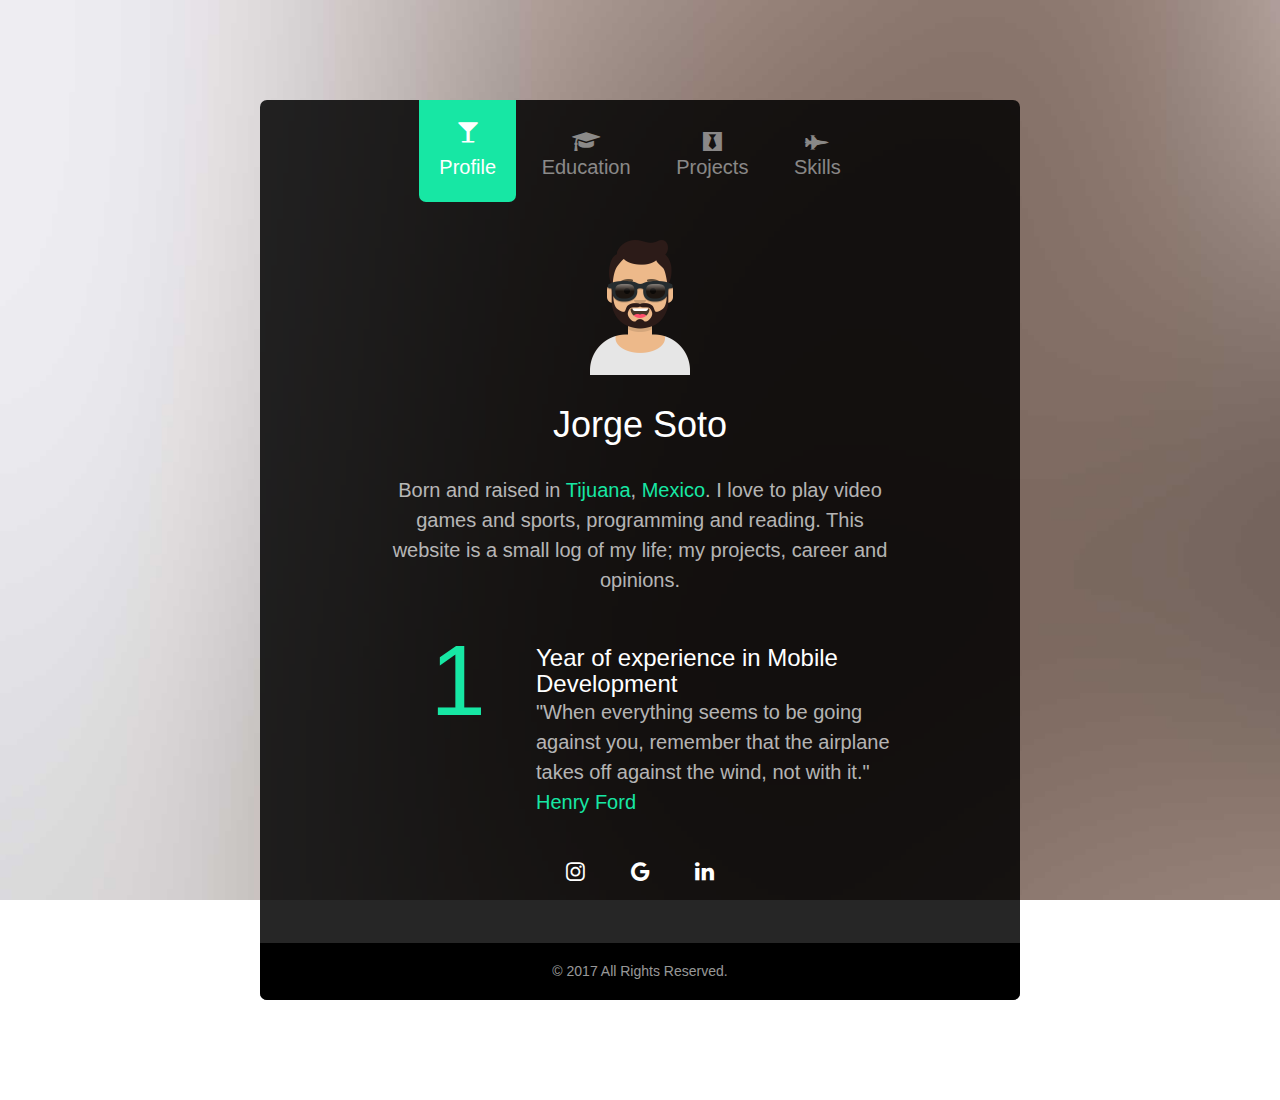
<file: index.html>
<!DOCTYPE html>
 <html class="no-js"> 
	<head>
	<meta charset="utf-8">
	<meta http-equiv="X-UA-Compatible" content="IE=edge">
	<title>Jorge Soto</title>
	<meta name="viewport" content="width=device-width, initial-scale=1">
	<meta name="description" content="Free HTML5 Website Template by FreeHTML5.co" />
	<meta name="keywords" content="free html5, free template, free bootstrap, free website template, html5, css3, mobile first, responsive" />
	<meta name="author" content="FreeHTML5.co" />

  
	<meta property="og:title" content=""/>
	<meta property="og:image" content=""/>
	<meta property="og:url" content=""/>
	<meta property="og:site_name" content=""/>
	<meta property="og:description" content=""/>
	<meta name="twitter:title" content="" />
	<meta name="twitter:image" content="" />
	<meta name="twitter:url" content="" />
	<meta name="twitter:card" content="" />

	<!-- Place favicon.ico and apple-touch-icon.png in the root directory -->
	<link rel="shortcut icon" href="favicon.ico">

	<!-- <link href='https://fonts.googleapis.com/css?family=Work+Sans:400,300,600,400italic,700' rel='stylesheet' type='text/css'> -->
	
	<!-- Animate.css -->
	<link rel="stylesheet" href="css/animate.css">
	<!-- Icomoon Icon Fonts-->
	<link rel="stylesheet" href="css/icomoon.css">
	<!-- Bootstrap  -->
	<link rel="stylesheet" href="css/bootstrap.css">
	<!-- Theme style  -->
	<link rel="stylesheet" href="css/style.css">

	<!-- Modernizr JS -->
	<script src="js/modernizr-2.6.2.min.js"></script>
	<!-- FOR IE9 below -->
	<!--[if lt IE 9]>
	<script src="js/respond.min.js"></script>
	<![endif]-->

	</head>
	<body style="background-image: url(images/bg_img.jpg);">
	
	<div id="fh5co-main">
		<div class="fh5co-tab-wrap">
			<ul class="fh5co-tab-menu">
				<li class="active"><a href="#" data-tab="1"><span class="icon icon-glass"></span><span class="menu-text">Profile</span></a></li>
				<li><a href="#" data-tab="2"><span class="icon icon-graduation-cap"></span><span class="menu-text">Education</span></a></li>
				<li><a href="#" data-tab="3"><span class="icon icon-black-tie"></span><span class="menu-text">Projects</span></a></li>
				<li><a href="#" data-tab="4" data-pie="yes"><span class="icon icon-fighter-jet"></span><span class="menu-text">Skills</span></a></li>
			</ul>
			<div class="fh5co-tab-content active" data-content="1">
				<div class="fh5co-content-inner text-center">
					<div class="row row-bottom-padded-sm">
						<div class="col-md-12">
							<figure>
								<img id="imagen" src="images/avatar.png" alt="Free HTML5 Wesbite Template by FreeHTML5.co" width="100">
							</figure>
							<h1>Jorge Soto</h1>
							<p>Born and raised in <a href="https://en.wikipedia.org/wiki/Tijuana">Tijuana</a>,
								 <a href="https://en.wikipedia.org/wiki/Mexico">Mexico</a>.
								I love to  play video games and sports, programming and reading.
								This website is a small log of my life; my projects, career and opinions.
							</p>	
						</div>
					</div>
					<div class="row">
						<div class="col-md-12 fh5co-counter">
							<div class="fh5co-number fh5co-left">1</div>
							<div class="fh5co-text">
								<h3 class="border-bottom">Year of experience in Mobile Development</h3>
								<p>"When everything seems to be going against you, remember that the airplane 
									takes off against the wind, not with it."
									<a href="https://www.biography.com/people/henry-ford-9298747">Henry Ford</a>									
								</p> 
							</div>
						</div>
					</div>
					<ul class="fh5co-social">
						<!-- <li><a href="#"><i class="icon-envelope"></i></a></li> -->
						<!-- <li><a href="#"><i class="icon-twitter"></i></a></li> -->
						<li><a href="https://www.instagram.com/js.govea/"><i class="icon-instagram"></i></a></li>
						<li><a href="https://plus.google.com/u/0/108948781805783340747"><i class="icon-google"></i></a></li>
						<li><a href="https://www.linkedin.com/in/jorge-alejandro-199369130/"><i class="icon-linkedin"></i></a></li>
					</ul>
				</div>
			</div>
			<div class="fh5co-tab-content" data-content="2">
				<div class="fh5co-content-inner">
					<div class="row">
						<div class="col-md-12">
							<p>Software Engineering Student</p>

							<div class="fh5co-feature">
								<div class="fh5co-icon">
									<i class="icon-graduation-cap"></i>
								</div>
								<div class="fh5co-text">
									<h2>2016-2020</h2>
									<p>CESUN Universidad</p>
								</div>
							</div>

							<div class="fh5co-feature">
								<div class="fh5co-icon">
									<!-- <i class="icon-graduation-cap"></i> -->
								</div>
								<div class="fh5co-text">
									<h2></h2>
									<p></p>
								</div>
							</div>

							<div class="fh5co-feature">
								<div class="fh5co-icon">
								</div>
								<div class="fh5co-text">
									<h2></h2>
									<p></p>
								</div>
							</div>

						</div>
						
					</div>
				</div>
			</div>
			<div class="fh5co-tab-content" data-content="3">
				<div class="fh5co-content-inner">
					<div class="row">
						<div class="col-md-12">

							<p>I developed these projects, feel free to use them</p>

							<div class="fh5co-feature">
								<div class="fh5co-icon">
									<i class="icon-black-tie"></i>
								</div>
								<div class="fh5co-text">
									<h2>Practica 1</h2>
									<p>
                    <a href="practica1/index.html">
                     Espacio de Trabajo en DreamWeaver
                    </a>
                  </p>
								</div>
							</div>

							<div class="fh5co-feature">
								<div class="fh5co-icon">
									<i class="icon-black-tie"></i>
								</div>
								<div class="fh5co-text">
									<h2>Practica 2</h2>
									<h3></h3>
									<p></p>
								</div>
							</div>

              <div class="fh5co-feature">
                  <div class="fh5co-icon">
                    <i class="icon-black-tie"></i>
                  </div>
                  <div class="fh5co-text">
                    <h2>Practica 3</h2>
                    <p>
                      <a href="practica3/index.html">
                       Menu
                      </a>
                    </p>
                  </div>
                </div>

							<div class="fh5co-feature">
								<div class="fh5co-icon">
									<i class="icon-black-tie"></i>
								</div>
								<div class="fh5co-text">
									<h2>Practica 4</h2>
									<p>
                    <a href="practica4/index.html">
                      Hide&Show JQuery
                    </a>
                  </p>
								</div>
              </div>
              
              <div class="fh5co-feature">
								<div class="fh5co-icon">
									<i class="icon-black-tie"></i>
								</div>
								<div class="fh5co-text">
									<h2>Practica 6</h2>
									<h3></h3>
									<p>
                    <a href="practica6/index.html">
                      Rompecabezas
                    </a>
                  </p>
					</div>
              </div>
              
              <div class="fh5co-feature">
								<div class="fh5co-icon">
									<i class="icon-black-tie"></i>
								</div>
								<div class="fh5co-text">
									<h2>Practica 7</h2>
									<p>
                    <a href="practica7/index.html">
                      Formularios Básicos
                    </a>
                  </p>
								</div>
              </div>
              
              <div class="fh5co-feature">
				<div class="fh5co-icon">
				  <i class="icon-black-tie"></i>
				</div>
				<div class="fh5co-text">
				  <h2>Practica 10</h2>
				  <p>
					<a href="practica10/test.html">
					  Examen
					</a>
				  </p>
				</div>
			  </div>


              <div class="fh5co-feature">
                  <div class="fh5co-icon">
                    <i class="icon-black-tie"></i>
                  </div>
                  <div class="fh5co-text">
                    <h2>Practica 11</h2>
                    <p>
                      <a href="practica11/ford.html">
                        Bootstrap
                      </a>
                    </p>
                  </div>
                </div>


                <div class="fh5co-feature">
                  <div class="fh5co-icon">
                    <i class="icon-black-tie"></i>
                  </div>
                  <div class="fh5co-text">
                    <h2>Practica 12</h2>
                    <p>
                    <a href="practica12/index.html">
                      Examen
                    </a>
                    </p>
                  </div>
                  </div>

						</div>
						
					</div>
				</div>
			</div>
			<div class="fh5co-tab-content" data-content="4">
				<div class="fh5co-content-inner">
					<div class="row">
						<div class="col-md-12">
							<p>Skills in Software and Mobile Development</p>
						</div>
						<div class="col-md-4 col-sm-6 col-xs-12 text-center">
							<div class="chart" data-percent="95"><span><strong>HTML5</strong>95%</span></div>
						</div>
						<div class="col-md-4 col-sm-6 col-xs-12 text-center">
							<div class="chart" data-percent="93"><span><strong>CSS3</strong>93%</span></div>
						</div>
						<div class="col-md-4 col-sm-6 col-xs-12 text-center">
							<div class="chart" data-percent="90"><span><strong>jQuery</strong>90%</span></div>
						</div>

						<div class="col-md-4 col-sm-6 col-xs-12 text-center">
							<div class="chart" data-percent="89"><span><strong>JavaScript</strong>80%</span></div>
						</div>
						<div class="col-md-4 col-sm-6 col-xs-12 text-center">
							<div class="chart" data-percent="85"><span><strong>Swift</strong>85%</span></div>
						</div>
						<div class="col-md-4 col-sm-6 col-xs-12 text-center">
							<div class="chart" data-percent="90"><span><strong>React Native</strong>90%</span></div>
						</div>

					</div>
				</div>
			</div>
		</div>
		<footer id="fh5co-footer">
			<div class="row">
				<div class="col-md-6 col-md-offset-3 text-center">
					<small>
						&copy; 2017 All Rights Reserved. 
					</small>
				</div>
			</div>
		</footer>
	</div>
	
	<!-- jQuery -->
	<script src="js/jquery.min.js"></script>
	<!-- jQuery Easing -->
	<script src="js/jquery.easing.1.3.js"></script>
	<!-- Bootstrap -->
	<script src="js/bootstrap.min.js"></script>
	<!-- Waypoints -->
	<script src="js/jquery.waypoints.min.js"></script>
	<!-- Easy PieChart -->
	<script src="js/jquery.easypiechart.min.js"></script>
	<!-- MAIN JS -->
	<script src="js/main.js"></script>

	</body>
</html>
</file>
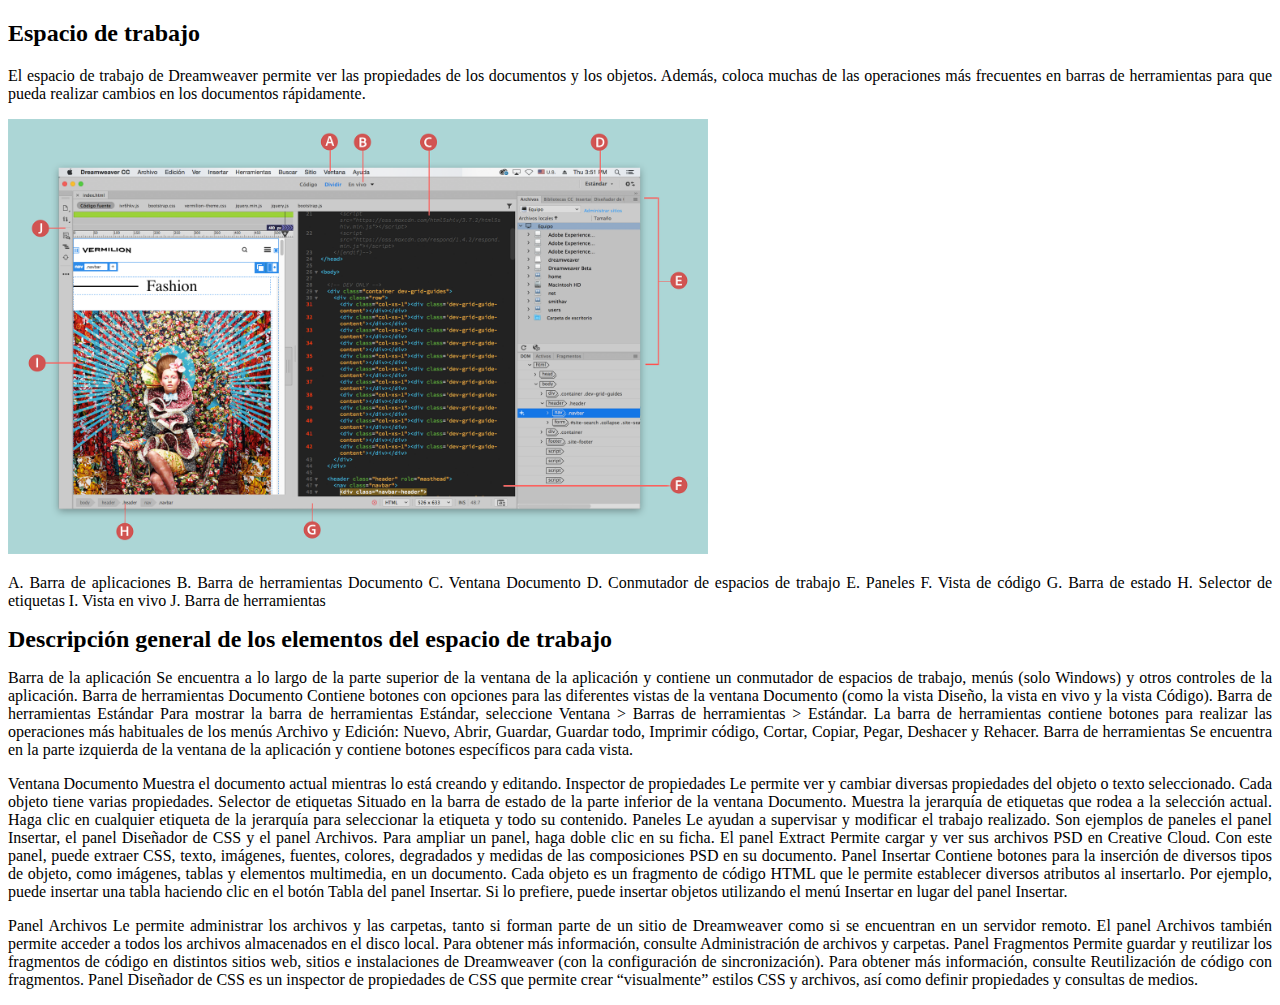
<file: practica1/index.html>
<!DOCTYPE html>
<html>
    <head>
        <meta charset="utf-8">
        <title>Dreamweaver</title>
    </head>
    <body style="text-align: justify">
        <h2>Espacio de trabajo</h2>
        <p>
            El espacio de trabajo de Dreamweaver permite ver 
            las propiedades de los documentos y los objetos. 
            Además, coloca muchas de las operaciones más frecuentes 
            en barras de herramientas para que pueda realizar cambios 
            en los documentos rápidamente.
        </p>
        <img src="img/imagen.png" width="700">        
        <p>
                A. Barra de aplicaciones B. Barra de herramientas 
                Documento C. Ventana Documento D. Conmutador de 
                espacios de trabajo E. Paneles F. Vista de código G.
                 Barra de estado H. Selector de etiquetas I.
                  Vista en vivo J. Barra de herramientas
        </p>

        <span><strong style="font-size: 1.5em">Descripción general de los elementos del espacio de trabajo </strong></span>
       
        <p>
Barra de la aplicación

Se encuentra a lo largo de la parte superior de la ventana de la aplicación y contiene un conmutador de espacios de trabajo, menús (solo Windows) y otros controles de la aplicación.

Barra de herramientas Documento

Contiene botones con opciones para las diferentes vistas de la ventana Documento (como la vista Diseño, la vista en vivo y la vista Código).

Barra de herramientas Estándar

Para mostrar la barra de herramientas Estándar, seleccione Ventana > Barras de herramientas > Estándar. La barra de herramientas contiene botones para realizar las operaciones más habituales de los menús Archivo y Edición: Nuevo, Abrir, Guardar, Guardar todo, Imprimir código, Cortar, Copiar, Pegar, Deshacer y Rehacer.

Barra de herramientas

Se encuentra en la parte izquierda de la ventana de la aplicación y contiene botones específicos para cada vista.
        </p>

        <p>
Ventana Documento

Muestra el documento actual mientras lo está creando y editando.

Inspector de propiedades

Le permite ver y cambiar diversas propiedades del objeto o texto seleccionado. Cada objeto tiene varias propiedades.

Selector de etiquetas

Situado en la barra de estado de la parte inferior de la ventana Documento. Muestra la jerarquía de etiquetas que rodea a la selección actual. Haga clic en cualquier etiqueta de la jerarquía para seleccionar la etiqueta y todo su contenido.

Paneles

Le ayudan a supervisar y modificar el trabajo realizado. Son ejemplos de paneles el panel Insertar, el panel Diseñador de CSS y el panel Archivos. Para ampliar un panel, haga doble clic en su ficha.

El panel Extract

Permite cargar y ver sus archivos PSD en Creative Cloud. Con este panel, puede extraer CSS, texto, imágenes, fuentes, colores, degradados y medidas de las composiciones PSD en su documento.

Panel Insertar

Contiene botones para la inserción de diversos tipos de objeto, como imágenes, tablas y elementos multimedia, en un documento. Cada objeto es un fragmento de código HTML que le permite establecer diversos atributos al insertarlo. Por ejemplo, puede insertar una tabla haciendo clic en el botón Tabla del panel Insertar. Si lo prefiere, puede insertar objetos utilizando el menú Insertar en lugar del panel Insertar.
        </p>

        <p>
Panel Archivos

Le permite administrar los archivos y las carpetas, tanto si forman parte de un sitio de Dreamweaver como si se encuentran en un servidor remoto. El panel Archivos también permite acceder a todos los archivos almacenados en el disco local. Para obtener más información, consulte Administración de archivos y carpetas.

Panel Fragmentos

Permite guardar y reutilizar los fragmentos de código en distintos sitios web, sitios e instalaciones de Dreamweaver (con la configuración de sincronización). Para obtener más información, consulte Reutilización de código con fragmentos.

Panel Diseñador de CSS

es un inspector de propiedades de CSS que permite crear “visualmente” estilos CSS y archivos, así como definir propiedades y consultas de medios.
        </p>
    </body>
</html>
</file>
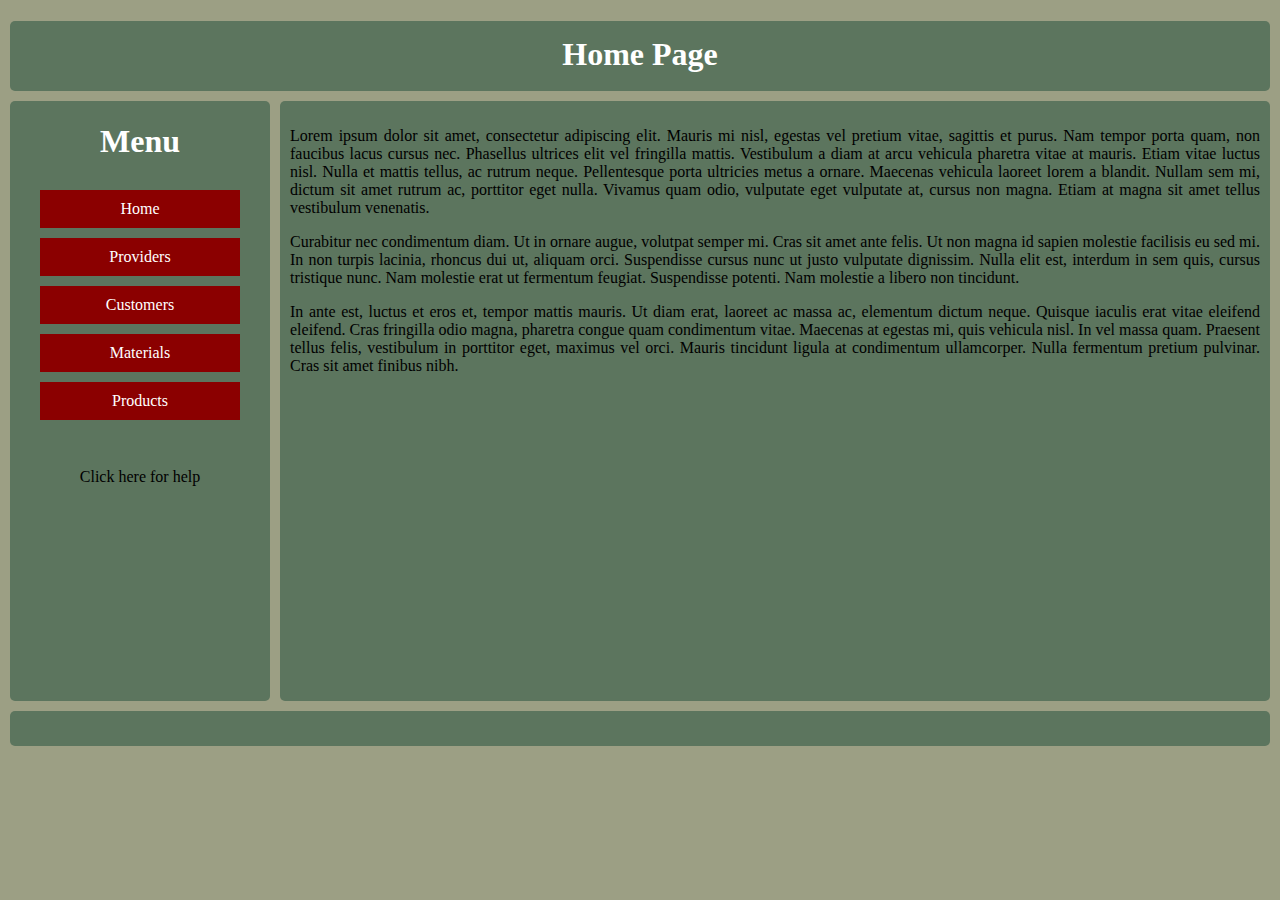
<file: practica12/index.html>
<!doctype html>
<html>
<head>
<meta charset="utf-8">
<title>Untitled Document</title>
<link href="sass/styles.css" rel="stylesheet" type="text/css">
</head>

<body>
<div>
  <div class="header"><h1>Home Page</h1></div>
  <div class="htal_menu">
  <h1>Menu</h1>
   <ul>
   <li><a href="index.html" title="Home">Home</a></li>
    <li><a href="providers/catalog.html" title="Providers">Providers</a></li>
     <li><a href="customers/catalog.html">Customers</a></li>
    <li><a href="materials/catalog.html" title="Materials">Materials</a></li>
    <li><a href="products/catalog.html" title="Materials">Products</a></li>
  </ul>
   <a><br>
  Click here for help</a> </div>
  <div class="content"><p>Lorem ipsum dolor sit amet, consectetur adipiscing elit. Mauris mi nisl, egestas vel pretium vitae, sagittis et purus. Nam tempor porta quam, non faucibus lacus cursus nec. Phasellus ultrices elit vel fringilla mattis. Vestibulum a diam at arcu vehicula pharetra vitae at mauris. Etiam vitae luctus nisl. Nulla et mattis tellus, ac rutrum neque. Pellentesque porta ultricies metus a ornare. Maecenas vehicula laoreet lorem a blandit. Nullam sem mi, dictum sit amet rutrum ac, porttitor eget nulla. Vivamus quam odio, vulputate eget vulputate at, cursus non magna. Etiam at magna sit amet tellus vestibulum venenatis.</p><p>Curabitur nec condimentum diam. Ut in ornare augue, volutpat semper mi. Cras sit amet ante felis. Ut non magna id sapien molestie facilisis eu sed mi. In non turpis lacinia, rhoncus dui ut, aliquam orci. Suspendisse cursus nunc ut justo vulputate dignissim. Nulla elit est, interdum in sem quis, cursus tristique nunc. Nam molestie erat ut fermentum feugiat. Suspendisse potenti. Nam molestie a libero non tincidunt.</p><p>In ante est, luctus et eros et, tempor mattis mauris. Ut diam erat, laoreet ac massa ac, elementum dictum neque. Quisque iaculis erat vitae eleifend eleifend. Cras fringilla odio magna, pharetra congue quam condimentum vitae. Maecenas at egestas mi, quis vehicula nisl. In vel massa quam. Praesent tellus felis, vestibulum in porttitor eget, maximus vel orci. Mauris tincidunt ligula at condimentum ullamcorper. Nulla fermentum pretium pulvinar. Cras sit amet finibus nibh. </p></div>
  <div class="footer"></div>
</div>
</body>
</html>
</file>
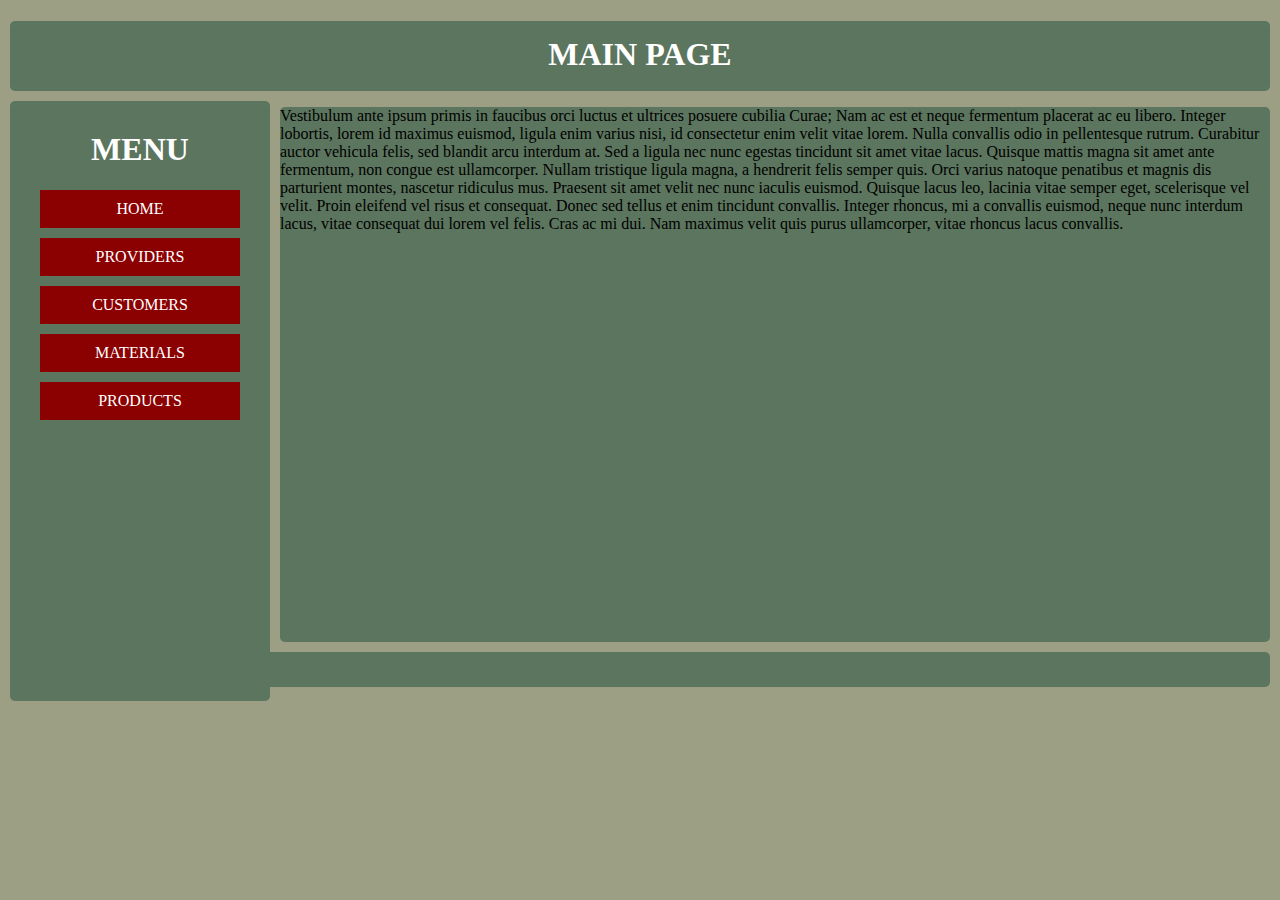
<file: practica3/index.html>
<!DOCTYPE html>
<html>
	<head>
		<meta charset="utf-8">
		<link rel="stylesheet" href="css/styles.css">
		<title>Main Page</title>
	</head>
	<body>
		<div class="header"><h1>MAIN PAGE</h1></div>
		<div class="htal_menu">
			<ul>
				<h1>MENU</h1>
				<li><a href="#">HOME</a></li>
				<li><a href="providers/providers.html">PROVIDERS</a></li>
				<li><a href="customers/customers.html">CUSTOMERS</a></li>
				<li><a href="materials/materials.html">MATERIALS</a></li>
				<li><a href="products/products.html">PRODUCTS</a></li>
			</ul>
		</div>
		<div class="content_small">
			<p>
				Vestibulum ante ipsum primis in faucibus orci luctus et ultrices posuere cubilia Curae; Nam ac est et neque fermentum placerat ac eu libero. Integer lobortis, lorem id maximus euismod, ligula enim varius nisi, id consectetur enim velit vitae lorem. Nulla convallis odio in pellentesque rutrum. Curabitur auctor vehicula felis, sed blandit arcu interdum at. Sed a ligula nec nunc egestas tincidunt sit amet vitae lacus. Quisque mattis magna sit amet ante fermentum, non congue est ullamcorper. Nullam tristique ligula magna, a hendrerit felis semper quis. Orci varius natoque penatibus et magnis dis parturient montes, nascetur ridiculus mus. Praesent sit amet velit nec nunc iaculis euismod. Quisque lacus leo, lacinia vitae semper eget, scelerisque vel velit. Proin eleifend vel risus et consequat. Donec sed tellus et enim tincidunt convallis. Integer rhoncus, mi a convallis euismod, neque nunc interdum lacus, vitae consequat dui lorem vel felis. Cras ac mi dui. Nam maximus velit quis purus ullamcorper, vitae rhoncus lacus convallis. 
			</p>
		</div>
		<div class="footer"></div>
	</body>
</html>
</file>
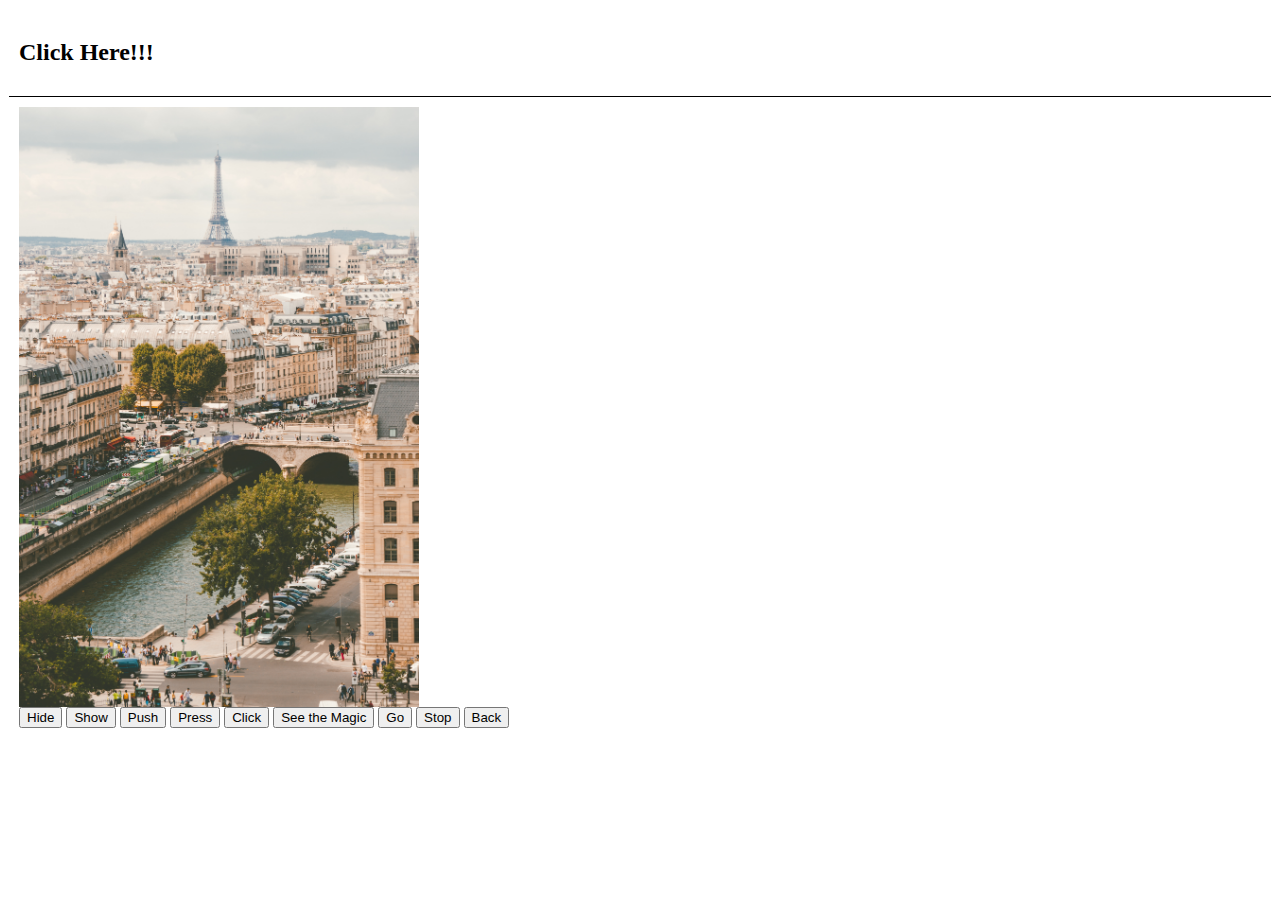
<file: practica4/index.html>
<html lang="en">
<head>
    <meta charset="UTF-8">
    <meta name="viewport" content="width=device-width, initial-scale=1.0">
    <meta http-equiv="X-UA-Compatible" content="ie=edge">
    <title>Jquery</title>
    <link rel="stylesheet" href="css/styles.css">
    <script
    type="text/javascript"
    src="js/jquery.min.js"
     >
   </script>
</head>
<body>
    <div class="row">
      <div class="desc">
        <h2>Click Here!!!</h2>
      </div>
      <div class="panel">
        <img id="imagen" src="img/paris.jpg" height="600" alt="Paris">
        <br>
        <button id="hide">Hide</button>
        <button id="show">Show</button>
        <button id="slideDown">Push</button>
        <button id="slideUp">Press</button>
        <button id="slideToggle">Click</button>
        <button id="animate">See the Magic</button>
        <button id="go">Go</button>
        <button id="stop">Stop</button>
        <button id="back">Back</button>
      </div>
    </div>
    <script src="js/myJQuery.js"></script>
    
</body>
</html>
</file>
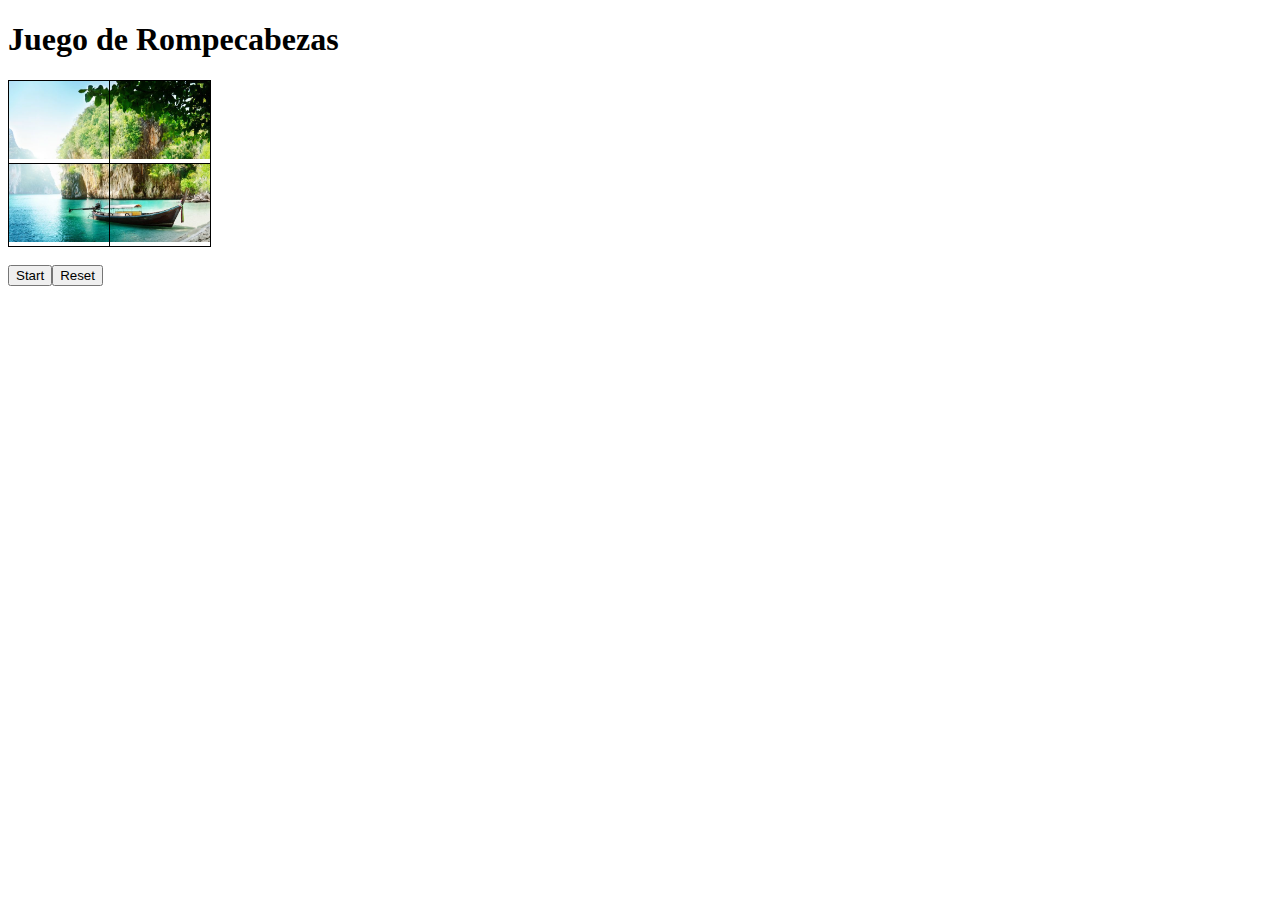
<file: practica6/index.html>
<!doctype html>
<html>
<head>
<meta charset="utf-8">
<title>Juego de Rompecabezas</title>
<script type="text/javascript" src="js/jquery-3.2.1.min.js"></script>
<script type="text/javascript" src="js/myJquery.js"></script>

<link href="css/styles.css" rel="stylesheet" type="text/css">
</head>

<body>
<h1>Juego de Rompecabezas</h1>
<table width="200" border="1">
  <tbody>
    <tr>
      <td><img id="img_00" src="img/img_00.jpg" width="100" height="78" alt=""/></td>
      <td><img id="img_01" src="img/img_01.jpg" width="100" height="78" alt=""/></td>
    </tr>
    <tr>
      <td><img id="img_02" src="img/img_02.jpg" width="100" height="78" alt=""/></td>
      <td><img id="img_03" src="img/img_03.jpg" width="100" height="78" alt=""/></td>
    </tr>
  </tbody>
</table><br><button id="btnStart">Start</button><button id="btnReset">Reset</button>
</body>
</html>
</file>
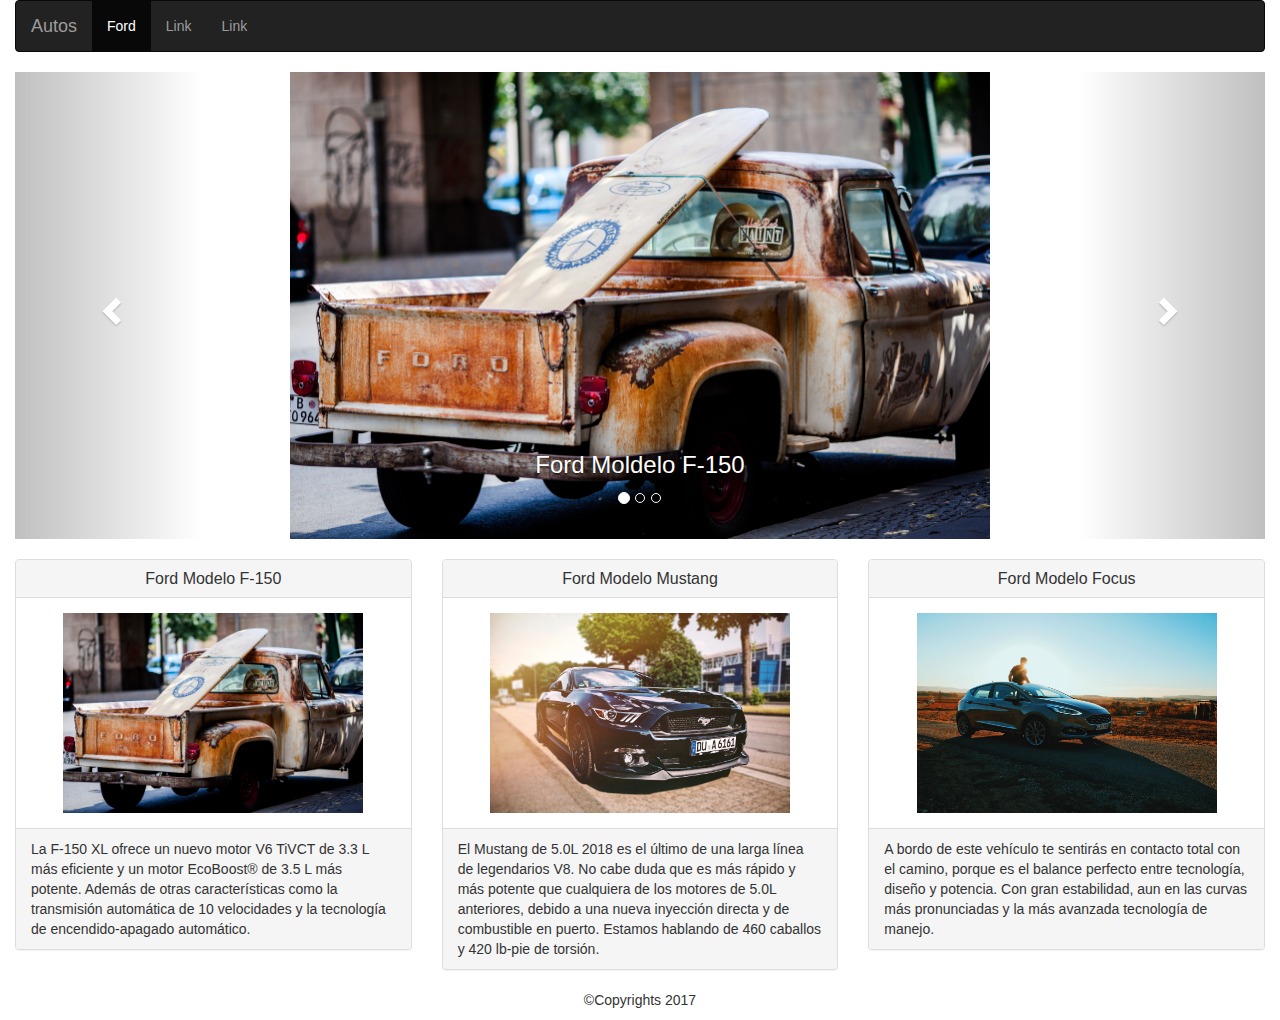
<file: practica11/ford.html>
<!doctype html>
<html>
<head>
<meta charset="utf-8">
<meta http-equiv="X-UA-Compatible" content="IE=edge">
<meta name="viewport" content="width=device-width, initial-scale=1.0">
<title>Untitled Document</title>
<link href="css/bootstrap.css" rel="stylesheet" type="text/css">
<!-- HTML5 shim and Respond.js for IE8 support of HTML5 elements and media queries -->
<!-- WARNING: Respond.js doesn't work if you view the page via file:// -->
<!--[if lt IE 9]>
<script src="https://oss.maxcdn.com/html5shiv/3.7.2/html5shiv.min.js"></script>
<script src="https://oss.maxcdn.com/respond/1.4.2/respond.min.js"></script>
<![endif]-->
</head>
<body>
<div class="container-fluid">
  <header>
    <nav class="navbar navbar-inverse">
      <div class="container-fluid">
        <!-- Brand and toggle get grouped for better mobile display -->
        <div class="navbar-header">
          <button type="button" class="navbar-toggle collapsed" data-toggle="collapse" data-target="#inverseNavbar1" aria-expanded="false">
			  <span class="sr-only">Toggle navigation</span>
			  <span class="icon-bar"></span>
			  <span class="icon-bar"></span>
			  <span class="icon-bar"></span>
          </button>
          <a class="navbar-brand" href="index.html">Autos</a></div>
        <!-- Collect the nav links, forms, and other content for toggling -->
        <div class="collapse navbar-collapse" id="inverseNavbar1">
          <ul class="nav navbar-nav">
            <li class="active"><a href="ford.html">Ford<span class="sr-only">(current)</span></a></li>
            <li><a href="#">Link</a></li>
			<li><a href="#">Link</a></li>
          </ul>
        </div>
        <!-- /.navbar-collapse -->
      </div>
      <!-- /.container-fluid -->
    </nav>
</header>	
  <main>
    <div id="carousel1" class="carousel slide" data-ride="carousel">
      <ol class="carousel-indicators">
        <li data-target="#carousel1" data-slide-to="0" class="active"></li>
        <li data-target="#carousel1" data-slide-to="1"></li>
        <li data-target="#carousel1" data-slide-to="2"></li>
      </ol>
      <div class="carousel-inner" role="listbox">
        <div class="item active">
         <img src="images/pickup.jpg" width="700" alt="First slide image" class="center-block">
          <div class="carousel-caption">
            <h3>Ford Moldelo F-150</h3>
          </div>
        </div>
        <div class="item">
         <img src="images/mustang.jpg" width="700" alt="Second slide image" class="center-block">
          <div class="carousel-caption">
            <h3>Ford Modelo Mustang</h3>
          </div>
        </div>
        <div class="item"><img src="images/focus.jpg" width="700" alt="Third slide image" class="center-block">
          <div class="carousel-caption">
            <h3>Ford Modelo Focus</h3>
          </div>
        </div>
      </div>
      <a class="left carousel-control" href="#carousel1" role="button" data-slide="prev">
		  <span class="glyphicon glyphicon-chevron-left" aria-hidden="true"></span>
		  <span class="sr-only">Previous</span>
      </a>
	  <a class="right carousel-control" href="#carousel1" role="button" data-slide="next">		<span class="glyphicon glyphicon-chevron-right" aria-hidden="true"></span>
		  <span class="sr-only">Next</span>
      </a>
      </div><br>
    <div class="row">
        <div class="col-sm-4">
          <div class="panel panel-default">
            <div class="panel-heading">
              <h3 class="panel-title text-center">Ford Modelo F-150</h3>
            </div>
            <div class="panel-body text-center">
            <img src="images/pickup.jpg" width="300" height="200">
            </div>
            <div class="panel-footer">
              La F-150 XL ofrece un nuevo motor V6 TiVCT de 3.3 L 
              más eficiente y un motor EcoBoost® de 3.5 L más potente.
              Además de otras características como la transmisión 
              automática de 10 velocidades y la tecnología de 
              encendido-apagado automático.                
            </div>
          </div>
      </div>
        <div class="col-sm-4">
          <div class="panel panel-default">
            <div class="panel-heading">
              <h3 class="panel-title text-center">Ford Modelo Mustang</h3>
            </div>
            <div class="panel-body text-center"><img src="images/mustang2.jpg" width="300" height="200"></div>
            <div class="panel-footer">
                El Mustang de 5.0L 2018 es el último de una 
                larga línea de legendarios V8. No cabe duda 
                que es más rápido y más potente que cualquiera de los
                 motores de 5.0L anteriores, debido a una nueva inyección
                  directa y de combustible en puerto. Estamos hablando de 
                  460 caballos y 420 lb-pie de torsión.
            </div>
          </div>
        </div>
        <div class="col-sm-4">
          <div class="panel panel-default">
            <div class="panel-heading">
              <h3 class="panel-title text-center">Ford Modelo Focus</h3>
            </div>
            <div class="panel-body text-center">
            <img src="images/focus.jpg" width="300" height="200"></div>
            <div class="panel-footer">
              A bordo de este vehículo te sentirás en contacto total con el camino,
              porque es el balance perfecto entre tecnología, diseño y potencia.
              Con gran estabilidad, aun en las curvas más pronunciadas y la más avanzada
              tecnología de manejo. 
            </div>
          </div>
        </div>
      </div>
</main>
  <footer><p class="text-center">&copy;Copyrights 2017</p></footer>
</div>
<script src="js/jquery-1.11.3.min.js"></script>
<script src="js/bootstrap.js"></script>
</body>
</html>
</file>
<file: css/icomoon.css>
@font-face {
    font-family: 'icomoon';
    src:    url('fonts/icomoon.eot?195opb');
    src:    url('fonts/icomoon.eot?195opb#iefix') format('embedded-opentype'),
        url('fonts/icomoon.ttf?195opb') format('truetype'),
        url('fonts/icomoon.woff?195opb') format('woff'),
        url('fonts/icomoon.svg?195opb#icomoon') format('svg');
    font-weight: normal;
    font-style: normal;
}

[class^="icon-"], [class*=" icon-"] {
    /* use !important to prevent issues with browser extensions that change fonts */
    font-family: 'icomoon' !important;
    speak: none;
    font-style: normal;
    font-weight: normal;
    font-variant: normal;
    text-transform: none;
    line-height: 1;

    /* Better Font Rendering =========== */
    -webkit-font-smoothing: antialiased;
    -moz-osx-font-smoothing: grayscale;
}

.icon-glass:before {
    content: "\f000";
}
.icon-music:before {
    content: "\f001";
}
.icon-search:before {
    content: "\f002";
}
.icon-envelope-o:before {
    content: "\f003";
}
.icon-heart:before {
    content: "\f004";
}
.icon-star:before {
    content: "\f005";
}
.icon-star-o:before {
    content: "\f006";
}
.icon-user:before {
    content: "\f007";
}
.icon-film:before {
    content: "\f008";
}
.icon-th-large:before {
    content: "\f009";
}
.icon-th:before {
    content: "\f00a";
}
.icon-th-list:before {
    content: "\f00b";
}
.icon-check:before {
    content: "\f00c";
}
.icon-close:before {
    content: "\f00d";
}
.icon-remove:before {
    content: "\f00d";
}
.icon-times:before {
    content: "\f00d";
}
.icon-search-plus:before {
    content: "\f00e";
}
.icon-search-minus:before {
    content: "\f010";
}
.icon-power-off:before {
    content: "\f011";
}
.icon-signal:before {
    content: "\f012";
}
.icon-cog:before {
    content: "\f013";
}
.icon-gear:before {
    content: "\f013";
}
.icon-trash-o:before {
    content: "\f014";
}
.icon-home:before {
    content: "\f015";
}
.icon-file-o:before {
    content: "\f016";
}
.icon-clock-o:before {
    content: "\f017";
}
.icon-road:before {
    content: "\f018";
}
.icon-download:before {
    content: "\f019";
}
.icon-arrow-circle-o-down:before {
    content: "\f01a";
}
.icon-arrow-circle-o-up:before {
    content: "\f01b";
}
.icon-inbox:before {
    content: "\f01c";
}
.icon-play-circle-o:before {
    content: "\f01d";
}
.icon-repeat:before {
    content: "\f01e";
}
.icon-rotate-right:before {
    content: "\f01e";
}
.icon-refresh:before {
    content: "\f021";
}
.icon-list-alt:before {
    content: "\f022";
}
.icon-lock:before {
    content: "\f023";
}
.icon-flag:before {
    content: "\f024";
}
.icon-headphones:before {
    content: "\f025";
}
.icon-volume-off:before {
    content: "\f026";
}
.icon-volume-down:before {
    content: "\f027";
}
.icon-volume-up:before {
    content: "\f028";
}
.icon-qrcode:before {
    content: "\f029";
}
.icon-barcode:before {
    content: "\f02a";
}
.icon-tag:before {
    content: "\f02b";
}
.icon-tags:before {
    content: "\f02c";
}
.icon-book:before {
    content: "\f02d";
}
.icon-bookmark:before {
    content: "\f02e";
}
.icon-print:before {
    content: "\f02f";
}
.icon-camera:before {
    content: "\f030";
}
.icon-font:before {
    content: "\f031";
}
.icon-bold:before {
    content: "\f032";
}
.icon-italic:before {
    content: "\f033";
}
.icon-text-height:before {
    content: "\f034";
}
.icon-text-width:before {
    content: "\f035";
}
.icon-align-left:before {
    content: "\f036";
}
.icon-align-center:before {
    content: "\f037";
}
.icon-align-right:before {
    content: "\f038";
}
.icon-align-justify:before {
    content: "\f039";
}
.icon-list:before {
    content: "\f03a";
}
.icon-dedent:before {
    content: "\f03b";
}
.icon-outdent:before {
    content: "\f03b";
}
.icon-indent:before {
    content: "\f03c";
}
.icon-video-camera:before {
    content: "\f03d";
}
.icon-image:before {
    content: "\f03e";
}
.icon-photo:before {
    content: "\f03e";
}
.icon-picture-o:before {
    content: "\f03e";
}
.icon-pencil:before {
    content: "\f040";
}
.icon-map-marker:before {
    content: "\f041";
}
.icon-adjust:before {
    content: "\f042";
}
.icon-tint:before {
    content: "\f043";
}
.icon-edit:before {
    content: "\f044";
}
.icon-pencil-square-o:before {
    content: "\f044";
}
.icon-share-square-o:before {
    content: "\f045";
}
.icon-check-square-o:before {
    content: "\f046";
}
.icon-arrows:before {
    content: "\f047";
}
.icon-step-backward:before {
    content: "\f048";
}
.icon-fast-backward:before {
    content: "\f049";
}
.icon-backward:before {
    content: "\f04a";
}
.icon-play:before {
    content: "\f04b";
}
.icon-pause:before {
    content: "\f04c";
}
.icon-stop:before {
    content: "\f04d";
}
.icon-forward:before {
    content: "\f04e";
}
.icon-fast-forward:before {
    content: "\f050";
}
.icon-step-forward:before {
    content: "\f051";
}
.icon-eject:before {
    content: "\f052";
}
.icon-chevron-left:before {
    content: "\f053";
}
.icon-chevron-right:before {
    content: "\f054";
}
.icon-plus-circle:before {
    content: "\f055";
}
.icon-minus-circle:before {
    content: "\f056";
}
.icon-times-circle:before {
    content: "\f057";
}
.icon-check-circle:before {
    content: "\f058";
}
.icon-question-circle:before {
    content: "\f059";
}
.icon-info-circle:before {
    content: "\f05a";
}
.icon-crosshairs:before {
    content: "\f05b";
}
.icon-times-circle-o:before {
    content: "\f05c";
}
.icon-check-circle-o:before {
    content: "\f05d";
}
.icon-ban:before {
    content: "\f05e";
}
.icon-arrow-left:before {
    content: "\f060";
}
.icon-arrow-right:before {
    content: "\f061";
}
.icon-arrow-up:before {
    content: "\f062";
}
.icon-arrow-down:before {
    content: "\f063";
}
.icon-mail-forward:before {
    content: "\f064";
}
.icon-share:before {
    content: "\f064";
}
.icon-expand:before {
    content: "\f065";
}
.icon-compress:before {
    content: "\f066";
}
.icon-plus:before {
    content: "\f067";
}
.icon-minus:before {
    content: "\f068";
}
.icon-asterisk:before {
    content: "\f069";
}
.icon-exclamation-circle:before {
    content: "\f06a";
}
.icon-gift:before {
    content: "\f06b";
}
.icon-leaf:before {
    content: "\f06c";
}
.icon-fire:before {
    content: "\f06d";
}
.icon-eye:before {
    content: "\f06e";
}
.icon-eye-slash:before {
    content: "\f070";
}
.icon-exclamation-triangle:before {
    content: "\f071";
}
.icon-warning:before {
    content: "\f071";
}
.icon-plane:before {
    content: "\f072";
}
.icon-calendar:before {
    content: "\f073";
}
.icon-random:before {
    content: "\f074";
}
.icon-comment:before {
    content: "\f075";
}
.icon-magnet:before {
    content: "\f076";
}
.icon-chevron-up:before {
    content: "\f077";
}
.icon-chevron-down:before {
    content: "\f078";
}
.icon-retweet:before {
    content: "\f079";
}
.icon-shopping-cart:before {
    content: "\f07a";
}
.icon-folder:before {
    content: "\f07b";
}
.icon-folder-open:before {
    content: "\f07c";
}
.icon-arrows-v:before {
    content: "\f07d";
}
.icon-arrows-h:before {
    content: "\f07e";
}
.icon-bar-chart:before {
    content: "\f080";
}
.icon-bar-chart-o:before {
    content: "\f080";
}
.icon-twitter-square:before {
    content: "\f081";
}
.icon-facebook-square:before {
    content: "\f082";
}
.icon-camera-retro:before {
    content: "\f083";
}
.icon-key:before {
    content: "\f084";
}
.icon-cogs:before {
    content: "\f085";
}
.icon-gears:before {
    content: "\f085";
}
.icon-comments:before {
    content: "\f086";
}
.icon-thumbs-o-up:before {
    content: "\f087";
}
.icon-thumbs-o-down:before {
    content: "\f088";
}
.icon-star-half:before {
    content: "\f089";
}
.icon-heart-o:before {
    content: "\f08a";
}
.icon-sign-out:before {
    content: "\f08b";
}
.icon-linkedin-square:before {
    content: "\f08c";
}
.icon-thumb-tack:before {
    content: "\f08d";
}
.icon-external-link:before {
    content: "\f08e";
}
.icon-sign-in:before {
    content: "\f090";
}
.icon-trophy:before {
    content: "\f091";
}
.icon-github-square:before {
    content: "\f092";
}
.icon-upload:before {
    content: "\f093";
}
.icon-lemon-o:before {
    content: "\f094";
}
.icon-phone:before {
    content: "\f095";
}
.icon-square-o:before {
    content: "\f096";
}
.icon-bookmark-o:before {
    content: "\f097";
}
.icon-phone-square:before {
    content: "\f098";
}
.icon-twitter:before {
    content: "\f099";
}
.icon-facebook:before {
    content: "\f09a";
}
.icon-facebook-f:before {
    content: "\f09a";
}
.icon-github:before {
    content: "\f09b";
}
.icon-unlock:before {
    content: "\f09c";
}
.icon-credit-card:before {
    content: "\f09d";
}
.icon-feed:before {
    content: "\f09e";
}
.icon-rss:before {
    content: "\f09e";
}
.icon-hdd-o:before {
    content: "\f0a0";
}
.icon-bullhorn:before {
    content: "\f0a1";
}
.icon-bell-o:before {
    content: "\f0a2";
}
.icon-certificate:before {
    content: "\f0a3";
}
.icon-hand-o-right:before {
    content: "\f0a4";
}
.icon-hand-o-left:before {
    content: "\f0a5";
}
.icon-hand-o-up:before {
    content: "\f0a6";
}
.icon-hand-o-down:before {
    content: "\f0a7";
}
.icon-arrow-circle-left:before {
    content: "\f0a8";
}
.icon-arrow-circle-right:before {
    content: "\f0a9";
}
.icon-arrow-circle-up:before {
    content: "\f0aa";
}
.icon-arrow-circle-down:before {
    content: "\f0ab";
}
.icon-globe:before {
    content: "\f0ac";
}
.icon-wrench:before {
    content: "\f0ad";
}
.icon-tasks:before {
    content: "\f0ae";
}
.icon-filter:before {
    content: "\f0b0";
}
.icon-briefcase:before {
    content: "\f0b1";
}
.icon-arrows-alt:before {
    content: "\f0b2";
}
.icon-group:before {
    content: "\f0c0";
}
.icon-users:before {
    content: "\f0c0";
}
.icon-chain:before {
    content: "\f0c1";
}
.icon-link:before {
    content: "\f0c1";
}
.icon-cloud:before {
    content: "\f0c2";
}
.icon-flask:before {
    content: "\f0c3";
}
.icon-cut:before {
    content: "\f0c4";
}
.icon-scissors:before {
    content: "\f0c4";
}
.icon-copy:before {
    content: "\f0c5";
}
.icon-files-o:before {
    content: "\f0c5";
}
.icon-paperclip:before {
    content: "\f0c6";
}
.icon-floppy-o:before {
    content: "\f0c7";
}
.icon-save:before {
    content: "\f0c7";
}
.icon-square:before {
    content: "\f0c8";
}
.icon-bars:before {
    content: "\f0c9";
}
.icon-navicon:before {
    content: "\f0c9";
}
.icon-reorder:before {
    content: "\f0c9";
}
.icon-list-ul:before {
    content: "\f0ca";
}
.icon-list-ol:before {
    content: "\f0cb";
}
.icon-strikethrough:before {
    content: "\f0cc";
}
.icon-underline:before {
    content: "\f0cd";
}
.icon-table:before {
    content: "\f0ce";
}
.icon-magic:before {
    content: "\f0d0";
}
.icon-truck:before {
    content: "\f0d1";
}
.icon-pinterest:before {
    content: "\f0d2";
}
.icon-pinterest-square:before {
    content: "\f0d3";
}
.icon-google-plus-square:before {
    content: "\f0d4";
}
.icon-google-plus:before {
    content: "\f0d5";
}
.icon-money:before {
    content: "\f0d6";
}
.icon-caret-down:before {
    content: "\f0d7";
}
.icon-caret-up:before {
    content: "\f0d8";
}
.icon-caret-left:before {
    content: "\f0d9";
}
.icon-caret-right:before {
    content: "\f0da";
}
.icon-columns:before {
    content: "\f0db";
}
.icon-sort:before {
    content: "\f0dc";
}
.icon-unsorted:before {
    content: "\f0dc";
}
.icon-sort-desc:before {
    content: "\f0dd";
}
.icon-sort-down:before {
    content: "\f0dd";
}
.icon-sort-asc:before {
    content: "\f0de";
}
.icon-sort-up:before {
    content: "\f0de";
}
.icon-envelope:before {
    content: "\f0e0";
}
.icon-linkedin:before {
    content: "\f0e1";
}
.icon-rotate-left:before {
    content: "\f0e2";
}
.icon-undo:before {
    content: "\f0e2";
}
.icon-gavel:before {
    content: "\f0e3";
}
.icon-legal:before {
    content: "\f0e3";
}
.icon-dashboard:before {
    content: "\f0e4";
}
.icon-tachometer:before {
    content: "\f0e4";
}
.icon-comment-o:before {
    content: "\f0e5";
}
.icon-comments-o:before {
    content: "\f0e6";
}
.icon-bolt:before {
    content: "\f0e7";
}
.icon-flash:before {
    content: "\f0e7";
}
.icon-sitemap:before {
    content: "\f0e8";
}
.icon-umbrella:before {
    content: "\f0e9";
}
.icon-clipboard:before {
    content: "\f0ea";
}
.icon-paste:before {
    content: "\f0ea";
}
.icon-lightbulb-o:before {
    content: "\f0eb";
}
.icon-exchange:before {
    content: "\f0ec";
}
.icon-cloud-download:before {
    content: "\f0ed";
}
.icon-cloud-upload:before {
    content: "\f0ee";
}
.icon-user-md:before {
    content: "\f0f0";
}
.icon-stethoscope:before {
    content: "\f0f1";
}
.icon-suitcase:before {
    content: "\f0f2";
}
.icon-bell:before {
    content: "\f0f3";
}
.icon-coffee:before {
    content: "\f0f4";
}
.icon-cutlery:before {
    content: "\f0f5";
}
.icon-file-text-o:before {
    content: "\f0f6";
}
.icon-building-o:before {
    content: "\f0f7";
}
.icon-hospital-o:before {
    content: "\f0f8";
}
.icon-ambulance:before {
    content: "\f0f9";
}
.icon-medkit:before {
    content: "\f0fa";
}
.icon-fighter-jet:before {
    content: "\f0fb";
}
.icon-beer:before {
    content: "\f0fc";
}
.icon-h-square:before {
    content: "\f0fd";
}
.icon-plus-square:before {
    content: "\f0fe";
}
.icon-angle-double-left:before {
    content: "\f100";
}
.icon-angle-double-right:before {
    content: "\f101";
}
.icon-angle-double-up:before {
    content: "\f102";
}
.icon-angle-double-down:before {
    content: "\f103";
}
.icon-angle-left:before {
    content: "\f104";
}
.icon-angle-right:before {
    content: "\f105";
}
.icon-angle-up:before {
    content: "\f106";
}
.icon-angle-down:before {
    content: "\f107";
}
.icon-desktop:before {
    content: "\f108";
}
.icon-laptop:before {
    content: "\f109";
}
.icon-tablet:before {
    content: "\f10a";
}
.icon-mobile:before {
    content: "\f10b";
}
.icon-mobile-phone:before {
    content: "\f10b";
}
.icon-circle-o:before {
    content: "\f10c";
}
.icon-quote-left:before {
    content: "\f10d";
}
.icon-quote-right:before {
    content: "\f10e";
}
.icon-spinner:before {
    content: "\f110";
}
.icon-circle:before {
    content: "\f111";
}
.icon-mail-reply:before {
    content: "\f112";
}
.icon-reply:before {
    content: "\f112";
}
.icon-github-alt:before {
    content: "\f113";
}
.icon-folder-o:before {
    content: "\f114";
}
.icon-folder-open-o:before {
    content: "\f115";
}
.icon-smile-o:before {
    content: "\f118";
}
.icon-frown-o:before {
    content: "\f119";
}
.icon-meh-o:before {
    content: "\f11a";
}
.icon-gamepad:before {
    content: "\f11b";
}
.icon-keyboard-o:before {
    content: "\f11c";
}
.icon-flag-o:before {
    content: "\f11d";
}
.icon-flag-checkered:before {
    content: "\f11e";
}
.icon-terminal:before {
    content: "\f120";
}
.icon-code:before {
    content: "\f121";
}
.icon-mail-reply-all:before {
    content: "\f122";
}
.icon-reply-all:before {
    content: "\f122";
}
.icon-star-half-empty:before {
    content: "\f123";
}
.icon-star-half-full:before {
    content: "\f123";
}
.icon-star-half-o:before {
    content: "\f123";
}
.icon-location-arrow:before {
    content: "\f124";
}
.icon-crop:before {
    content: "\f125";
}
.icon-code-fork:before {
    content: "\f126";
}
.icon-chain-broken:before {
    content: "\f127";
}
.icon-unlink:before {
    content: "\f127";
}
.icon-question:before {
    content: "\f128";
}
.icon-info:before {
    content: "\f129";
}
.icon-exclamation:before {
    content: "\f12a";
}
.icon-superscript:before {
    content: "\f12b";
}
.icon-subscript:before {
    content: "\f12c";
}
.icon-eraser:before {
    content: "\f12d";
}
.icon-puzzle-piece:before {
    content: "\f12e";
}
.icon-microphone:before {
    content: "\f130";
}
.icon-microphone-slash:before {
    content: "\f131";
}
.icon-shield:before {
    content: "\f132";
}
.icon-calendar-o:before {
    content: "\f133";
}
.icon-fire-extinguisher:before {
    content: "\f134";
}
.icon-rocket:before {
    content: "\f135";
}
.icon-maxcdn:before {
    content: "\f136";
}
.icon-chevron-circle-left:before {
    content: "\f137";
}
.icon-chevron-circle-right:before {
    content: "\f138";
}
.icon-chevron-circle-up:before {
    content: "\f139";
}
.icon-chevron-circle-down:before {
    content: "\f13a";
}
.icon-html5:before {
    content: "\f13b";
}
.icon-css3:before {
    content: "\f13c";
}
.icon-anchor:before {
    content: "\f13d";
}
.icon-unlock-alt:before {
    content: "\f13e";
}
.icon-bullseye:before {
    content: "\f140";
}
.icon-ellipsis-h:before {
    content: "\f141";
}
.icon-ellipsis-v:before {
    content: "\f142";
}
.icon-rss-square:before {
    content: "\f143";
}
.icon-play-circle:before {
    content: "\f144";
}
.icon-ticket:before {
    content: "\f145";
}
.icon-minus-square:before {
    content: "\f146";
}
.icon-minus-square-o:before {
    content: "\f147";
}
.icon-level-up:before {
    content: "\f148";
}
.icon-level-down:before {
    content: "\f149";
}
.icon-check-square:before {
    content: "\f14a";
}
.icon-pencil-square:before {
    content: "\f14b";
}
.icon-external-link-square:before {
    content: "\f14c";
}
.icon-share-square:before {
    content: "\f14d";
}
.icon-compass:before {
    content: "\f14e";
}
.icon-caret-square-o-down:before {
    content: "\f150";
}
.icon-toggle-down:before {
    content: "\f150";
}
.icon-caret-square-o-up:before {
    content: "\f151";
}
.icon-toggle-up:before {
    content: "\f151";
}
.icon-caret-square-o-right:before {
    content: "\f152";
}
.icon-toggle-right:before {
    content: "\f152";
}
.icon-eur:before {
    content: "\f153";
}
.icon-euro:before {
    content: "\f153";
}
.icon-gbp:before {
    content: "\f154";
}
.icon-dollar:before {
    content: "\f155";
}
.icon-usd:before {
    content: "\f155";
}
.icon-inr:before {
    content: "\f156";
}
.icon-rupee:before {
    content: "\f156";
}
.icon-cny:before {
    content: "\f157";
}
.icon-jpy:before {
    content: "\f157";
}
.icon-rmb:before {
    content: "\f157";
}
.icon-yen:before {
    content: "\f157";
}
.icon-rouble:before {
    content: "\f158";
}
.icon-rub:before {
    content: "\f158";
}
.icon-ruble:before {
    content: "\f158";
}
.icon-krw:before {
    content: "\f159";
}
.icon-won:before {
    content: "\f159";
}
.icon-bitcoin:before {
    content: "\f15a";
}
.icon-btc:before {
    content: "\f15a";
}
.icon-file:before {
    content: "\f15b";
}
.icon-file-text:before {
    content: "\f15c";
}
.icon-sort-alpha-asc:before {
    content: "\f15d";
}
.icon-sort-alpha-desc:before {
    content: "\f15e";
}
.icon-sort-amount-asc:before {
    content: "\f160";
}
.icon-sort-amount-desc:before {
    content: "\f161";
}
.icon-sort-numeric-asc:before {
    content: "\f162";
}
.icon-sort-numeric-desc:before {
    content: "\f163";
}
.icon-thumbs-up:before {
    content: "\f164";
}
.icon-thumbs-down:before {
    content: "\f165";
}
.icon-youtube-square:before {
    content: "\f166";
}
.icon-youtube:before {
    content: "\f167";
}
.icon-xing:before {
    content: "\f168";
}
.icon-xing-square:before {
    content: "\f169";
}
.icon-youtube-play:before {
    content: "\f16a";
}
.icon-dropbox:before {
    content: "\f16b";
}
.icon-stack-overflow:before {
    content: "\f16c";
}
.icon-instagram:before {
    content: "\f16d";
}
.icon-flickr:before {
    content: "\f16e";
}
.icon-adn:before {
    content: "\f170";
}
.icon-bitbucket:before {
    content: "\f171";
}
.icon-bitbucket-square:before {
    content: "\f172";
}
.icon-tumblr:before {
    content: "\f173";
}
.icon-tumblr-square:before {
    content: "\f174";
}
.icon-long-arrow-down:before {
    content: "\f175";
}
.icon-long-arrow-up:before {
    content: "\f176";
}
.icon-long-arrow-left:before {
    content: "\f177";
}
.icon-long-arrow-right:before {
    content: "\f178";
}
.icon-apple:before {
    content: "\f179";
}
.icon-windows:before {
    content: "\f17a";
}
.icon-android:before {
    content: "\f17b";
}
.icon-linux:before {
    content: "\f17c";
}
.icon-dribbble:before {
    content: "\f17d";
}
.icon-skype:before {
    content: "\f17e";
}
.icon-foursquare:before {
    content: "\f180";
}
.icon-trello:before {
    content: "\f181";
}
.icon-female:before {
    content: "\f182";
}
.icon-male:before {
    content: "\f183";
}
.icon-gittip:before {
    content: "\f184";
}
.icon-gratipay:before {
    content: "\f184";
}
.icon-sun-o:before {
    content: "\f185";
}
.icon-moon-o:before {
    content: "\f186";
}
.icon-archive:before {
    content: "\f187";
}
.icon-bug:before {
    content: "\f188";
}
.icon-vk:before {
    content: "\f189";
}
.icon-weibo:before {
    content: "\f18a";
}
.icon-renren:before {
    content: "\f18b";
}
.icon-pagelines:before {
    content: "\f18c";
}
.icon-stack-exchange:before {
    content: "\f18d";
}
.icon-arrow-circle-o-right:before {
    content: "\f18e";
}
.icon-arrow-circle-o-left:before {
    content: "\f190";
}
.icon-caret-square-o-left:before {
    content: "\f191";
}
.icon-toggle-left:before {
    content: "\f191";
}
.icon-dot-circle-o:before {
    content: "\f192";
}
.icon-wheelchair:before {
    content: "\f193";
}
.icon-vimeo-square:before {
    content: "\f194";
}
.icon-try:before {
    content: "\f195";
}
.icon-turkish-lira:before {
    content: "\f195";
}
.icon-plus-square-o:before {
    content: "\f196";
}
.icon-space-shuttle:before {
    content: "\f197";
}
.icon-slack:before {
    content: "\f198";
}
.icon-envelope-square:before {
    content: "\f199";
}
.icon-wordpress:before {
    content: "\f19a";
}
.icon-openid:before {
    content: "\f19b";
}
.icon-bank:before {
    content: "\f19c";
}
.icon-institution:before {
    content: "\f19c";
}
.icon-university:before {
    content: "\f19c";
}
.icon-graduation-cap:before {
    content: "\f19d";
}
.icon-mortar-board:before {
    content: "\f19d";
}
.icon-yahoo:before {
    content: "\f19e";
}
.icon-google:before {
    content: "\f1a0";
}
.icon-reddit:before {
    content: "\f1a1";
}
.icon-reddit-square:before {
    content: "\f1a2";
}
.icon-stumbleupon-circle:before {
    content: "\f1a3";
}
.icon-stumbleupon:before {
    content: "\f1a4";
}
.icon-delicious:before {
    content: "\f1a5";
}
.icon-digg:before {
    content: "\f1a6";
}
.icon-pied-piper-pp:before {
    content: "\f1a7";
}
.icon-pied-piper-alt:before {
    content: "\f1a8";
}
.icon-drupal:before {
    content: "\f1a9";
}
.icon-joomla:before {
    content: "\f1aa";
}
.icon-language:before {
    content: "\f1ab";
}
.icon-fax:before {
    content: "\f1ac";
}
.icon-building:before {
    content: "\f1ad";
}
.icon-child:before {
    content: "\f1ae";
}
.icon-paw:before {
    content: "\f1b0";
}
.icon-spoon:before {
    content: "\f1b1";
}
.icon-cube:before {
    content: "\f1b2";
}
.icon-cubes:before {
    content: "\f1b3";
}
.icon-behance:before {
    content: "\f1b4";
}
.icon-behance-square:before {
    content: "\f1b5";
}
.icon-steam:before {
    content: "\f1b6";
}
.icon-steam-square:before {
    content: "\f1b7";
}
.icon-recycle:before {
    content: "\f1b8";
}
.icon-automobile:before {
    content: "\f1b9";
}
.icon-car:before {
    content: "\f1b9";
}
.icon-cab:before {
    content: "\f1ba";
}
.icon-taxi:before {
    content: "\f1ba";
}
.icon-tree:before {
    content: "\f1bb";
}
.icon-spotify:before {
    content: "\f1bc";
}
.icon-deviantart:before {
    content: "\f1bd";
}
.icon-soundcloud:before {
    content: "\f1be";
}
.icon-database:before {
    content: "\f1c0";
}
.icon-file-pdf-o:before {
    content: "\f1c1";
}
.icon-file-word-o:before {
    content: "\f1c2";
}
.icon-file-excel-o:before {
    content: "\f1c3";
}
.icon-file-powerpoint-o:before {
    content: "\f1c4";
}
.icon-file-image-o:before {
    content: "\f1c5";
}
.icon-file-photo-o:before {
    content: "\f1c5";
}
.icon-file-picture-o:before {
    content: "\f1c5";
}
.icon-file-archive-o:before {
    content: "\f1c6";
}
.icon-file-zip-o:before {
    content: "\f1c6";
}
.icon-file-audio-o:before {
    content: "\f1c7";
}
.icon-file-sound-o:before {
    content: "\f1c7";
}
.icon-file-movie-o:before {
    content: "\f1c8";
}
.icon-file-video-o:before {
    content: "\f1c8";
}
.icon-file-code-o:before {
    content: "\f1c9";
}
.icon-vine:before {
    content: "\f1ca";
}
.icon-codepen:before {
    content: "\f1cb";
}
.icon-jsfiddle:before {
    content: "\f1cc";
}
.icon-life-bouy:before {
    content: "\f1cd";
}
.icon-life-buoy:before {
    content: "\f1cd";
}
.icon-life-ring:before {
    content: "\f1cd";
}
.icon-life-saver:before {
    content: "\f1cd";
}
.icon-support:before {
    content: "\f1cd";
}
.icon-circle-o-notch:before {
    content: "\f1ce";
}
.icon-ra:before {
    content: "\f1d0";
}
.icon-rebel:before {
    content: "\f1d0";
}
.icon-resistance:before {
    content: "\f1d0";
}
.icon-empire:before {
    content: "\f1d1";
}
.icon-ge:before {
    content: "\f1d1";
}
.icon-git-square:before {
    content: "\f1d2";
}
.icon-git:before {
    content: "\f1d3";
}
.icon-hacker-news:before {
    content: "\f1d4";
}
.icon-y-combinator-square:before {
    content: "\f1d4";
}
.icon-yc-square:before {
    content: "\f1d4";
}
.icon-tencent-weibo:before {
    content: "\f1d5";
}
.icon-qq:before {
    content: "\f1d6";
}
.icon-wechat:before {
    content: "\f1d7";
}
.icon-weixin:before {
    content: "\f1d7";
}
.icon-paper-plane:before {
    content: "\f1d8";
}
.icon-send:before {
    content: "\f1d8";
}
.icon-paper-plane-o:before {
    content: "\f1d9";
}
.icon-send-o:before {
    content: "\f1d9";
}
.icon-history:before {
    content: "\f1da";
}
.icon-circle-thin:before {
    content: "\f1db";
}
.icon-header:before {
    content: "\f1dc";
}
.icon-paragraph:before {
    content: "\f1dd";
}
.icon-sliders:before {
    content: "\f1de";
}
.icon-share-alt:before {
    content: "\f1e0";
}
.icon-share-alt-square:before {
    content: "\f1e1";
}
.icon-bomb:before {
    content: "\f1e2";
}
.icon-futbol-o:before {
    content: "\f1e3";
}
.icon-soccer-ball-o:before {
    content: "\f1e3";
}
.icon-tty:before {
    content: "\f1e4";
}
.icon-binoculars:before {
    content: "\f1e5";
}
.icon-plug:before {
    content: "\f1e6";
}
.icon-slideshare:before {
    content: "\f1e7";
}
.icon-twitch:before {
    content: "\f1e8";
}
.icon-yelp:before {
    content: "\f1e9";
}
.icon-newspaper-o:before {
    content: "\f1ea";
}
.icon-wifi:before {
    content: "\f1eb";
}
.icon-calculator:before {
    content: "\f1ec";
}
.icon-paypal:before {
    content: "\f1ed";
}
.icon-google-wallet:before {
    content: "\f1ee";
}
.icon-cc-visa:before {
    content: "\f1f0";
}
.icon-cc-mastercard:before {
    content: "\f1f1";
}
.icon-cc-discover:before {
    content: "\f1f2";
}
.icon-cc-amex:before {
    content: "\f1f3";
}
.icon-cc-paypal:before {
    content: "\f1f4";
}
.icon-cc-stripe:before {
    content: "\f1f5";
}
.icon-bell-slash:before {
    content: "\f1f6";
}
.icon-bell-slash-o:before {
    content: "\f1f7";
}
.icon-trash:before {
    content: "\f1f8";
}
.icon-copyright:before {
    content: "\f1f9";
}
.icon-at:before {
    content: "\f1fa";
}
.icon-eyedropper:before {
    content: "\f1fb";
}
.icon-paint-brush:before {
    content: "\f1fc";
}
.icon-birthday-cake:before {
    content: "\f1fd";
}
.icon-area-chart:before {
    content: "\f1fe";
}
.icon-pie-chart:before {
    content: "\f200";
}
.icon-line-chart:before {
    content: "\f201";
}
.icon-lastfm:before {
    content: "\f202";
}
.icon-lastfm-square:before {
    content: "\f203";
}
.icon-toggle-off:before {
    content: "\f204";
}
.icon-toggle-on:before {
    content: "\f205";
}
.icon-bicycle:before {
    content: "\f206";
}
.icon-bus:before {
    content: "\f207";
}
.icon-ioxhost:before {
    content: "\f208";
}
.icon-angellist:before {
    content: "\f209";
}
.icon-cc:before {
    content: "\f20a";
}
.icon-ils:before {
    content: "\f20b";
}
.icon-shekel:before {
    content: "\f20b";
}
.icon-sheqel:before {
    content: "\f20b";
}
.icon-meanpath:before {
    content: "\f20c";
}
.icon-buysellads:before {
    content: "\f20d";
}
.icon-connectdevelop:before {
    content: "\f20e";
}
.icon-dashcube:before {
    content: "\f210";
}
.icon-forumbee:before {
    content: "\f211";
}
.icon-leanpub:before {
    content: "\f212";
}
.icon-sellsy:before {
    content: "\f213";
}
.icon-shirtsinbulk:before {
    content: "\f214";
}
.icon-simplybuilt:before {
    content: "\f215";
}
.icon-skyatlas:before {
    content: "\f216";
}
.icon-cart-plus:before {
    content: "\f217";
}
.icon-cart-arrow-down:before {
    content: "\f218";
}
.icon-diamond:before {
    content: "\f219";
}
.icon-ship:before {
    content: "\f21a";
}
.icon-user-secret:before {
    content: "\f21b";
}
.icon-motorcycle:before {
    content: "\f21c";
}
.icon-street-view:before {
    content: "\f21d";
}
.icon-heartbeat:before {
    content: "\f21e";
}
.icon-venus:before {
    content: "\f221";
}
.icon-mars:before {
    content: "\f222";
}
.icon-mercury:before {
    content: "\f223";
}
.icon-intersex:before {
    content: "\f224";
}
.icon-transgender:before {
    content: "\f224";
}
.icon-transgender-alt:before {
    content: "\f225";
}
.icon-venus-double:before {
    content: "\f226";
}
.icon-mars-double:before {
    content: "\f227";
}
.icon-venus-mars:before {
    content: "\f228";
}
.icon-mars-stroke:before {
    content: "\f229";
}
.icon-mars-stroke-v:before {
    content: "\f22a";
}
.icon-mars-stroke-h:before {
    content: "\f22b";
}
.icon-neuter:before {
    content: "\f22c";
}
.icon-genderless:before {
    content: "\f22d";
}
.icon-facebook-official:before {
    content: "\f230";
}
.icon-pinterest-p:before {
    content: "\f231";
}
.icon-whatsapp:before {
    content: "\f232";
}
.icon-server:before {
    content: "\f233";
}
.icon-user-plus:before {
    content: "\f234";
}
.icon-user-times:before {
    content: "\f235";
}
.icon-bed:before {
    content: "\f236";
}
.icon-hotel:before {
    content: "\f236";
}
.icon-viacoin:before {
    content: "\f237";
}
.icon-train:before {
    content: "\f238";
}
.icon-subway:before {
    content: "\f239";
}
.icon-medium:before {
    content: "\f23a";
}
.icon-y-combinator:before {
    content: "\f23b";
}
.icon-yc:before {
    content: "\f23b";
}
.icon-optin-monster:before {
    content: "\f23c";
}
.icon-opencart:before {
    content: "\f23d";
}
.icon-expeditedssl:before {
    content: "\f23e";
}
.icon-battery-4:before {
    content: "\f240";
}
.icon-battery-full:before {
    content: "\f240";
}
.icon-battery-3:before {
    content: "\f241";
}
.icon-battery-three-quarters:before {
    content: "\f241";
}
.icon-battery-2:before {
    content: "\f242";
}
.icon-battery-half:before {
    content: "\f242";
}
.icon-battery-1:before {
    content: "\f243";
}
.icon-battery-quarter:before {
    content: "\f243";
}
.icon-battery-0:before {
    content: "\f244";
}
.icon-battery-empty:before {
    content: "\f244";
}
.icon-mouse-pointer:before {
    content: "\f245";
}
.icon-i-cursor:before {
    content: "\f246";
}
.icon-object-group:before {
    content: "\f247";
}
.icon-object-ungroup:before {
    content: "\f248";
}
.icon-sticky-note:before {
    content: "\f249";
}
.icon-sticky-note-o:before {
    content: "\f24a";
}
.icon-cc-jcb:before {
    content: "\f24b";
}
.icon-cc-diners-club:before {
    content: "\f24c";
}
.icon-clone:before {
    content: "\f24d";
}
.icon-balance-scale:before {
    content: "\f24e";
}
.icon-hourglass-o:before {
    content: "\f250";
}
.icon-hourglass-1:before {
    content: "\f251";
}
.icon-hourglass-start:before {
    content: "\f251";
}
.icon-hourglass-2:before {
    content: "\f252";
}
.icon-hourglass-half:before {
    content: "\f252";
}
.icon-hourglass-3:before {
    content: "\f253";
}
.icon-hourglass-end:before {
    content: "\f253";
}
.icon-hourglass:before {
    content: "\f254";
}
.icon-hand-grab-o:before {
    content: "\f255";
}
.icon-hand-rock-o:before {
    content: "\f255";
}
.icon-hand-paper-o:before {
    content: "\f256";
}
.icon-hand-stop-o:before {
    content: "\f256";
}
.icon-hand-scissors-o:before {
    content: "\f257";
}
.icon-hand-lizard-o:before {
    content: "\f258";
}
.icon-hand-spock-o:before {
    content: "\f259";
}
.icon-hand-pointer-o:before {
    content: "\f25a";
}
.icon-hand-peace-o:before {
    content: "\f25b";
}
.icon-trademark:before {
    content: "\f25c";
}
.icon-registered:before {
    content: "\f25d";
}
.icon-creative-commons:before {
    content: "\f25e";
}
.icon-gg:before {
    content: "\f260";
}
.icon-gg-circle:before {
    content: "\f261";
}
.icon-tripadvisor:before {
    content: "\f262";
}
.icon-odnoklassniki:before {
    content: "\f263";
}
.icon-odnoklassniki-square:before {
    content: "\f264";
}
.icon-get-pocket:before {
    content: "\f265";
}
.icon-wikipedia-w:before {
    content: "\f266";
}
.icon-safari:before {
    content: "\f267";
}
.icon-chrome:before {
    content: "\f268";
}
.icon-firefox:before {
    content: "\f269";
}
.icon-opera:before {
    content: "\f26a";
}
.icon-internet-explorer:before {
    content: "\f26b";
}
.icon-television:before {
    content: "\f26c";
}
.icon-tv:before {
    content: "\f26c";
}
.icon-contao:before {
    content: "\f26d";
}
.icon-500px:before {
    content: "\f26e";
}
.icon-amazon:before {
    content: "\f270";
}
.icon-calendar-plus-o:before {
    content: "\f271";
}
.icon-calendar-minus-o:before {
    content: "\f272";
}
.icon-calendar-times-o:before {
    content: "\f273";
}
.icon-calendar-check-o:before {
    content: "\f274";
}
.icon-industry:before {
    content: "\f275";
}
.icon-map-pin:before {
    content: "\f276";
}
.icon-map-signs:before {
    content: "\f277";
}
.icon-map-o:before {
    content: "\f278";
}
.icon-map:before {
    content: "\f279";
}
.icon-commenting:before {
    content: "\f27a";
}
.icon-commenting-o:before {
    content: "\f27b";
}
.icon-houzz:before {
    content: "\f27c";
}
.icon-vimeo:before {
    content: "\f27d";
}
.icon-black-tie:before {
    content: "\f27e";
}
.icon-fonticons:before {
    content: "\f280";
}
.icon-reddit-alien:before {
    content: "\f281";
}
.icon-edge:before {
    content: "\f282";
}
.icon-credit-card-alt:before {
    content: "\f283";
}
.icon-codiepie:before {
    content: "\f284";
}
.icon-modx:before {
    content: "\f285";
}
.icon-fort-awesome:before {
    content: "\f286";
}
.icon-usb:before {
    content: "\f287";
}
.icon-product-hunt:before {
    content: "\f288";
}
.icon-mixcloud:before {
    content: "\f289";
}
.icon-scribd:before {
    content: "\f28a";
}
.icon-pause-circle:before {
    content: "\f28b";
}
.icon-pause-circle-o:before {
    content: "\f28c";
}
.icon-stop-circle:before {
    content: "\f28d";
}
.icon-stop-circle-o:before {
    content: "\f28e";
}
.icon-shopping-bag:before {
    content: "\f290";
}
.icon-shopping-basket:before {
    content: "\f291";
}
.icon-hashtag:before {
    content: "\f292";
}
.icon-bluetooth:before {
    content: "\f293";
}
.icon-bluetooth-b:before {
    content: "\f294";
}
.icon-percent:before {
    content: "\f295";
}
.icon-gitlab:before {
    content: "\f296";
}
.icon-wpbeginner:before {
    content: "\f297";
}
.icon-wpforms:before {
    content: "\f298";
}
.icon-envira:before {
    content: "\f299";
}
.icon-universal-access:before {
    content: "\f29a";
}
.icon-wheelchair-alt:before {
    content: "\f29b";
}
.icon-question-circle-o:before {
    content: "\f29c";
}
.icon-blind:before {
    content: "\f29d";
}
.icon-audio-description:before {
    content: "\f29e";
}
.icon-volume-control-phone:before {
    content: "\f2a0";
}
.icon-braille:before {
    content: "\f2a1";
}
.icon-assistive-listening-systems:before {
    content: "\f2a2";
}
.icon-american-sign-language-interpreting:before {
    content: "\f2a3";
}
.icon-asl-interpreting:before {
    content: "\f2a3";
}
.icon-deaf:before {
    content: "\f2a4";
}
.icon-deafness:before {
    content: "\f2a4";
}
.icon-hard-of-hearing:before {
    content: "\f2a4";
}
.icon-glide:before {
    content: "\f2a5";
}
.icon-glide-g:before {
    content: "\f2a6";
}
.icon-sign-language:before {
    content: "\f2a7";
}
.icon-signing:before {
    content: "\f2a7";
}
.icon-low-vision:before {
    content: "\f2a8";
}
.icon-viadeo:before {
    content: "\f2a9";
}
.icon-viadeo-square:before {
    content: "\f2aa";
}
.icon-snapchat:before {
    content: "\f2ab";
}
.icon-snapchat-ghost:before {
    content: "\f2ac";
}
.icon-snapchat-square:before {
    content: "\f2ad";
}
.icon-pied-piper:before {
    content: "\f2ae";
}
.icon-first-order:before {
    content: "\f2b0";
}
.icon-yoast:before {
    content: "\f2b1";
}
.icon-themeisle:before {
    content: "\f2b2";
}
.icon-google-plus-circle:before {
    content: "\f2b3";
}
.icon-google-plus-official:before {
    content: "\f2b3";
}
.icon-fa:before {
    content: "\f2b4";
}
.icon-font-awesome:before {
    content: "\f2b4";
}
.icon-mobile2:before {
    content: "\e000";
}
.icon-laptop2:before {
    content: "\e001";
}
.icon-desktop2:before {
    content: "\e002";
}
.icon-tablet2:before {
    content: "\e003";
}
.icon-phone2:before {
    content: "\e004";
}
.icon-document:before {
    content: "\e005";
}
.icon-documents:before {
    content: "\e006";
}
.icon-search2:before {
    content: "\e007";
}
.icon-clipboard2:before {
    content: "\e008";
}
.icon-newspaper:before {
    content: "\e009";
}
.icon-notebook:before {
    content: "\e00a";
}
.icon-book-open:before {
    content: "\e00b";
}
.icon-browser:before {
    content: "\e00c";
}
.icon-calendar2:before {
    content: "\e00d";
}
.icon-presentation:before {
    content: "\e00e";
}
.icon-picture:before {
    content: "\e00f";
}
.icon-pictures:before {
    content: "\e010";
}
.icon-video:before {
    content: "\e011";
}
.icon-camera2:before {
    content: "\e012";
}
.icon-printer:before {
    content: "\e013";
}
.icon-toolbox:before {
    content: "\e014";
}
.icon-briefcase2:before {
    content: "\e015";
}
.icon-wallet:before {
    content: "\e016";
}
.icon-gift2:before {
    content: "\e017";
}
.icon-bargraph:before {
    content: "\e018";
}
.icon-grid:before {
    content: "\e019";
}
.icon-expand2:before {
    content: "\e01a";
}
.icon-focus:before {
    content: "\e01b";
}
.icon-edit2:before {
    content: "\e01c";
}
.icon-adjustments:before {
    content: "\e01d";
}
.icon-ribbon:before {
    content: "\e01e";
}
.icon-hourglass2:before {
    content: "\e01f";
}
.icon-lock2:before {
    content: "\e020";
}
.icon-megaphone:before {
    content: "\e021";
}
.icon-shield2:before {
    content: "\e022";
}
.icon-trophy2:before {
    content: "\e023";
}
.icon-flag2:before {
    content: "\e024";
}
.icon-map2:before {
    content: "\e025";
}
.icon-puzzle:before {
    content: "\e026";
}
.icon-basket:before {
    content: "\e027";
}
.icon-envelope2:before {
    content: "\e028";
}
.icon-streetsign:before {
    content: "\e029";
}
.icon-telescope:before {
    content: "\e02a";
}
.icon-gears2:before {
    content: "\e02b";
}
.icon-key2:before {
    content: "\e02c";
}
.icon-paperclip2:before {
    content: "\e02d";
}
.icon-attachment:before {
    content: "\e02e";
}
.icon-pricetags:before {
    content: "\e02f";
}
.icon-lightbulb:before {
    content: "\e030";
}
.icon-layers:before {
    content: "\e031";
}
.icon-pencil2:before {
    content: "\e032";
}
.icon-tools:before {
    content: "\e033";
}
.icon-tools-2:before {
    content: "\e034";
}
.icon-scissors2:before {
    content: "\e035";
}
.icon-paintbrush:before {
    content: "\e036";
}
.icon-magnifying-glass:before {
    content: "\e037";
}
.icon-circle-compass:before {
    content: "\e038";
}
.icon-linegraph:before {
    content: "\e039";
}
.icon-mic:before {
    content: "\e03a";
}
.icon-strategy:before {
    content: "\e03b";
}
.icon-beaker:before {
    content: "\e03c";
}
.icon-caution:before {
    content: "\e03d";
}
.icon-recycle2:before {
    content: "\e03e";
}
.icon-anchor2:before {
    content: "\e03f";
}
.icon-profile-male:before {
    content: "\e040";
}
.icon-profile-female:before {
    content: "\e041";
}
.icon-bike:before {
    content: "\e042";
}
.icon-wine:before {
    content: "\e043";
}
.icon-hotairballoon:before {
    content: "\e044";
}
.icon-globe2:before {
    content: "\e045";
}
.icon-genius:before {
    content: "\e046";
}
.icon-map-pin2:before {
    content: "\e047";
}
.icon-dial:before {
    content: "\e048";
}
.icon-chat:before {
    content: "\e049";
}
.icon-heart2:before {
    content: "\e04a";
}
.icon-cloud2:before {
    content: "\e04b";
}
.icon-upload2:before {
    content: "\e04c";
}
.icon-download2:before {
    content: "\e04d";
}
.icon-target:before {
    content: "\e04e";
}
.icon-hazardous:before {
    content: "\e04f";
}
.icon-piechart:before {
    content: "\e050";
}
.icon-speedometer:before {
    content: "\e051";
}
.icon-global:before {
    content: "\e052";
}
.icon-compass2:before {
    content: "\e053";
}
.icon-lifesaver:before {
    content: "\e054";
}
.icon-clock:before {
    content: "\e055";
}
.icon-aperture:before {
    content: "\e056";
}
.icon-quote:before {
    content: "\e057";
}
.icon-scope:before {
    content: "\e058";
}
.icon-alarmclock:before {
    content: "\e059";
}
.icon-refresh2:before {
    content: "\e05a";
}
.icon-happy:before {
    content: "\e05b";
}
.icon-sad:before {
    content: "\e05c";
}
.icon-facebook2:before {
    content: "\e05d";
}
.icon-twitter2:before {
    content: "\e05e";
}
.icon-googleplus:before {
    content: "\e05f";
}
.icon-rss2:before {
    content: "\e060";
}
.icon-tumblr2:before {
    content: "\e061";
}
.icon-linkedin2:before {
    content: "\e062";
}
.icon-dribbble2:before {
    content: "\e063";
}
</file>
<file: css/style.css>
@font-face {
  font-family: 'icomoon';
  src: url("../fonts/icomoon/icomoon.eot?srf3rx");
  src: url("../fonts/icomoon/icomoon.eot?srf3rx#iefix") format("embedded-opentype"), url("../fonts/icomoon/icomoon.ttf?srf3rx") format("truetype"), url("../fonts/icomoon/icomoon.woff?srf3rx") format("woff"), url("../fonts/icomoon/icomoon.svg?srf3rx#icomoon") format("svg");
  font-weight: normal;
  font-style: normal;
}
/* =======================================================
*
* 	Template Style 
*	Edit this section
*
* ======================================================= */
body {
  font-family: "Source Sans Pro", Arial, sans-serif;
  font-weight: 300;
  font-size: 20px;
  line-height: 1.5;
  color: #7f7f7f;
  color: rgba(255, 255, 255, 0.7);
  background: #fff;
  height: 100%;
  position: relative;
  background-size: cover;
  background-attachment: fixed;
  background-repeat: no-repeat;
}
@media screen and (max-width: 768px) {
  body {
    background-position: center center;
    background-repeat: no-repeat;
  }
}

a {
  color: #17e7a4;
  -webkit-transition: 0.5s;
  -o-transition: 0.5s;
  transition: 0.5s;
}
a:hover, a:active, a:focus {
  color: #17e7a4;
  outline: none;
}

p {
  margin-bottom: 1.5em;
}

h1, h2, h3, h4, h5, h6 {
  color: #fff;
  font-family: "Source Sans Pro", Arial, sans-serif;
  font-weight: 400;
  margin: 0 0 30px 0;
}

::-webkit-selection {
  color: #fff;
  background: #17e7a4;
}

::-moz-selection {
  color: #fff;
  background: #17e7a4;
}

::selection {
  color: #fff;
  background: #17e7a4;
}

#fh5co-main {
  max-width: 760px;
  min-height: 600px;
  margin: 5em auto 5em auto;
  position: relative;
  background: rgba(0, 0, 0, 0.85);
  overflow: hidden;
  -webkit-border-radius: 7px;
  -moz-border-radius: 7px;
  -ms-border-radius: 7px;
  border-radius: 7px;
  -webkit-transition: 0.5s;
  -o-transition: 0.5s;
  transition: 0.5s;
}
@media screen and (max-width: 768px) {
  #fh5co-main {
    margin: 2em .5em 5em .5em;
  }
}

.fh5co-tab-wrap {
  position: relative;
}
.fh5co-tab-wrap .fh5co-tab-menu {
  list-style: none;
  text-align: center;
  margin-bottom: 2em;
  position: relative;
  top: -.5em;
  padding: 0;
  margin: 0;
}
@media screen and (max-width: 768px) {
  .fh5co-tab-wrap .fh5co-tab-menu {
    top: -7px;
  }
}
.fh5co-tab-wrap .fh5co-tab-menu li {
  display: -moz-inline-stack;
  display: inline-block;
  zoom: 1;
  *display: inline;
  text-align: center;
  padding: 0;
  margin: 0;
}
.fh5co-tab-wrap .fh5co-tab-menu li a {
  padding: 2em 1em 1em 1em;
  position: relative;
  color: rgba(255, 255, 255, 0.5);
  z-index: 10;
  display: -moz-inline-stack;
  display: inline-block;
  zoom: 1;
  *display: inline;
  -webkit-transition: 0.3s;
  -o-transition: 0.3s;
  transition: 0.3s;
}
.fh5co-tab-wrap .fh5co-tab-menu li a .icon {
  display: block;
  position: relative;
  font-size: 22px;
  bottom: 0;
  -webkit-transition: 0.3s;
  -o-transition: 0.3s;
  transition: 0.3s;
}
.fh5co-tab-wrap .fh5co-tab-menu li a .menu-text {
  display: block;
  -webkit-transition: 0.5s;
  -o-transition: 0.5s;
  transition: 0.5s;
}
@media screen and (max-width: 768px) {
  .fh5co-tab-wrap .fh5co-tab-menu li a .menu-text {
    display: none;
  }
}
@media screen and (max-width: 768px) {
  .fh5co-tab-wrap .fh5co-tab-menu li a {
    padding: 1em .5em .5em .5em;
  }
}
.fh5co-tab-wrap .fh5co-tab-menu li a:after {
  position: absolute;
  content: "";
  height: 0;
  background: #17e7a4;
  z-index: -1;
  top: 0;
  left: 0;
  width: 100%;
  -webkit-transition: all 0.5s cubic-bezier(0.175, 0.885, 0.32, 1.275);
  -moz-transition: all 0.5s cubic-bezier(0.175, 0.885, 0.32, 1.275);
  -ms-transition: all 0.5s cubic-bezier(0.175, 0.885, 0.32, 1.275);
  -o-transition: all 0.5s cubic-bezier(0.175, 0.885, 0.32, 1.275);
  transition: all 0.5s cubic-bezier(0.175, 0.885, 0.32, 1.275);
  -webkit-border-radius: 7px;
  -moz-border-radius: 7px;
  -ms-border-radius: 7px;
  border-radius: 7px;
}
.fh5co-tab-wrap .fh5co-tab-menu li a:hover {
  color: #fff;
  text-decoration: none;
}
.fh5co-tab-wrap .fh5co-tab-menu li a:hover .icon {
  bottom: 10px;
}
@media screen and (max-width: 768px) {
  .fh5co-tab-wrap .fh5co-tab-menu li a:hover .icon {
    bottom: 0px;
  }
}
.fh5co-tab-wrap .fh5co-tab-menu li a:hover:after {
  height: 100%;
}
.fh5co-tab-wrap .fh5co-tab-menu li.active .icon {
  bottom: 10px;
}
@media screen and (max-width: 768px) {
  .fh5co-tab-wrap .fh5co-tab-menu li.active .icon {
    bottom: 0px;
  }
}
.fh5co-tab-wrap .fh5co-tab-menu li.active > a {
  color: #fff;
  text-decoration: none;
}
.fh5co-tab-wrap .fh5co-tab-menu li.active > a:after {
  height: 100%;
}
.fh5co-tab-wrap .fh5co-tab-content {
  padding-left: 4em;
  padding-right: 4em;
  position: absolute;
  top: 0;
  opacity: 0;
  visibility: hidden;
  width: 100%;
}
@media screen and (max-width: 768px) {
  .fh5co-tab-wrap .fh5co-tab-content {
    padding-left: .5em;
    padding-right: .5em;
  }
}
.fh5co-tab-wrap .fh5co-tab-content.active {
  opacity: 1;
  visibility: visible;
}
.fh5co-tab-wrap .fh5co-tab-content .fh5co-content-inner {
  padding: 7em 2em 5em 2em;
  float: left;
  width: 100%;
  position: relative;
}
@media screen and (max-width: 768px) {
  .fh5co-tab-wrap .fh5co-tab-content .fh5co-content-inner {
    padding: 4em .5em 5em .5em;
  }
}

figure {
  margin-bottom: 1.5em;
}

.fh5co-counter .fh5co-number {
  font-size: 100px;
  color: #17e7a4;
  font-weight: 400;
  margin: 0;
  padding: 0;
  line-height: .7;
}
.fh5co-counter .fh5co-number.fh5co-left {
  float: left;
  width: 30%;
}
@media screen and (max-width: 768px) {
  .fh5co-counter .fh5co-number.fh5co-left {
    width: 100%;
    line-height: 1.2;
  }
}
.fh5co-counter .fh5co-text {
  float: right;
  text-align: left;
  width: 70%;
}
@media screen and (max-width: 768px) {
  .fh5co-counter .fh5co-text {
    width: 100%;
    text-align: center;
  }
}
.fh5co-counter .fh5co-text h3 {
  margin: 0;
  padding: 0;
  position: relative;
}
.fh5co-counter .fh5co-text h3.border-bottom:after {
  content: "";
  width: 50px;
}

.fh5co-social {
  padding: 0;
  margin: 0;
  text-align: center;
}
.fh5co-social li {
  padding: 0;
  margin: 0;
  list-style: none;
  display: -moz-inline-stack;
  display: inline-block;
  zoom: 1;
  *display: inline;
}
.fh5co-social li a {
  font-size: 22px;
  color: #fff;
  padding: 10px 20px;
  display: -moz-inline-stack;
  display: inline-block;
  zoom: 1;
  *display: inline;
  -webkit-border-radius: 7px;
  -moz-border-radius: 7px;
  -ms-border-radius: 7px;
  border-radius: 7px;
}
@media screen and (max-width: 768px) {
  .fh5co-social li a {
    padding: 10px 8px;
  }
}
.fh5co-social li a:hover {
  color: #17e7a4;
}
.fh5co-social li a:hover, .fh5co-social li a:active, .fh5co-social li a:focus {
  outline: none;
  text-decoration: none;
}

.fh5co-feature {
  text-align: left;
  width: 100%;
  float: left;
}
.fh5co-feature .fh5co-icon {
  float: left;
  width: 10%;
  display: block;
  margin-top: 5px;
}
.fh5co-feature .fh5co-icon i {
  color: #17e7a4;
  font-size: 40px;
}
.fh5co-feature .fh5co-text {
  float: right;
  width: 82%;
}
@media screen and (max-width: 768px) {
  .fh5co-feature .fh5co-text {
    width: 82%;
  }
}
@media screen and (max-width: 480px) {
  .fh5co-feature .fh5co-text {
    width: 72%;
  }
}
.fh5co-feature .fh5co-text h2, .fh5co-feature .fh5co-text h3 {
  margin: 0;
  padding: 0;
}
.fh5co-feature .fh5co-text h3 {
  font-weight: 300;
  margin-bottom: 10px;
  color: rgba(255, 255, 255, 0.8);
  font-size: 20px;
}
.fh5co-feature .fh5co-text h2 {
  font-size: 16px;
  letter-spacing: 2px;
  font-weight: bold;
  text-transform: uppercase;
}

.chart {
  width: 160px;
  height: 160px;
  margin: 0 auto 30px auto;
  position: relative;
  text-align: center;
}
.chart span {
  position: absolute;
  top: 50%;
  left: 0;
  margin-top: -30px;
  width: 100%;
}
.chart span strong {
  display: block;
}
.chart canvas {
  position: absolute;
  left: 0;
  top: 0;
}

#fh5co-footer {
  margin-top: 50px;
  background: black;
  clear: both;
  color: rgba(255, 255, 255, 0.6);
  font-size: 14px;
  position: absolute;
  bottom: 0;
  width: 100%;
  padding: 20px 20px;
  line-height: 1.2;
}
#fh5co-footer small {
  font-size: 14px;
}
#fh5co-footer .fh5co-author {
  display: block;
}
@media screen and (max-width: 768px) {
  #fh5co-footer .fh5co-author {
    display: -moz-inline-stack;
    display: inline-block;
    zoom: 1;
    *display: inline;
  }
}

@media screen and (max-width: 480px) {
  .col-xxs-12 {
    float: none;
    width: 100%;
  }
}

.row-bottom-padded-lg {
  padding-bottom: 7em;
}
@media screen and (max-width: 768px) {
  .row-bottom-padded-lg {
    padding-bottom: 1em;
  }
}

.row-bottom-padded-md {
  padding-bottom: 4em;
}
@media screen and (max-width: 768px) {
  .row-bottom-padded-md {
    padding-bottom: 1em;
  }
}

.row-bottom-padded-sm {
  padding-bottom: 1em;
}
@media screen and (max-width: 768px) {
  .row-bottom-padded-sm {
    padding-bottom: 1em;
  }
}

/*# sourceMappingURL=style.css.map */
</file>
<file: practica12/sass/styles.css>
body {
  margin: 0;
  background: #9c9f84;
  font-family: Verdana, Sans Serif; }

.header {
  margin: 10px;
  border-radius: 5px;
  height: 70px;
  background: #5c755e;
  text-align: center; }
  .header h1 {
    padding: 15px;
    color: white; }

.htal_menu {
  background: #5c755e;
  width: 260px;
  border-radius: 5px;
  height: 600px;
  float: left;
  margin-left: 10px;
  text-align: center;
  margin-top: 0; }
  .htal_menu h1 {
    color: white; }
  .htal_menu ul {
    margin: 30px;
    padding: 0;
    list-style-type: none; }
    .htal_menu ul li {
      padding: 10px;
      margin-bottom: 10px;
      background-color: darkred;
      color: white; }
      .htal_menu ul li a {
        color: white;
        text-decoration: none; }
      .htal_menu ul li:hover {
        background-color: #2f2f2d; }

.content {
  background: #5c755e;
  width: auto;
  height: 580px;
  margin-left: 280px;
  margin-top: 10px;
  margin-bottom: 0;
  border-radius: 5px;
  padding: 10px;
  margin-right: 10px; }
  .content p {
    text-align: justify; }

.content_small {
  background: #5c755e;
  width: auto;
  height: 535px;
  margin-left: 280px;
  margin-top: 10px;
  margin-bottom: 0;
  border-radius: 5px;
  margin-right: 10px; }

.footer {
  background: #5c755e;
  margin: 10px;
  border-radius: 5px;
  height: 35px; }

.vtal_menu {
  border-radius: 5px;
  margin: 10px 10px 10px 280px;
  background-color: #5c755e; }
  .vtal_menu ul {
    margin: 10px;
    list-style-type: none;
    overflow: hidden; }
    .vtal_menu ul li {
      float: left;
      margin: 10px;
      background-color: darkred; }
      .vtal_menu ul li a {
        padding: 10px;
        text-decoration: none;
        display: block;
        color: white; }
        .vtal_menu ul li a:hover {
          background-color: #2f2f2d; }

/*# sourceMappingURL=styles.css.map */
</file>
<file: practica3/css/styles.css>
@charset "UTF-8";
/* CSS Document */

body {
	margin: 0px;
	background: #9c9f84;
	font-family: Verdana, Sans Serif;
}
.header h1 {
	padding: 15px;
	color: white;
}


.header {
	margin: 10px;
	border-radius: 5px;
	height: 70px;
	background: #5c755e;
	text-align: center;
}

.htal_menu {
	background: #5c755e;
	width: 260px;
	border-radius: 5px;
	height: 600px;
	float: left;
	margin-left: 10px;
	text-align: center;
	margin-top: 0px;
}

.content {
	background: #5c755e;
	width: auto;
	height: 580px;
	margin-left: 280px;
	margin-top: 10px;
	margin-bottom: 0px;
	border-radius: 5px;
	padding: 10px;
	margin-right: 10px;
}
.content_small {
	background: #5c755e;
	width: auto;
	height: 535px;
	margin-left: 280px;
	margin-top: 10px;
	margin-bottom: 0px;
	border-radius: 5px;
	margin-right: 10px;
}

.content p {
	text-align: justify;
}

.footer {
	background: #5c755e;
	margin: 10px;
	border-radius: 5px;
	height: 35px;
}

.htal_menu h1 {
	color: white;
}

.htal_menu ul {
	margin: 30px;
	padding: 0px;
	list-style-type: none;
}

.htal_menu ul li {
	padding: 10px;
	margin-bottom: 10px;
	background-color: darkred;
	color: white;
}

.htal_menu ul li a{
	color: white;
	text-decoration: none;
}

.htal_menu ul li:hover {
	background-color: #2F2F2D;
}

.vtal_menu {
	border-radius: 5px;
	margin: 10px 10px 10px 280px;
	background-color: #5c755e;
}
.vtal_menu ul {
	margin: 10px 10px 10px 10px;
	list-style-type: none;
	overflow: hidden;
}
.vtal_menu ul li {
	float: left;
	margin: 10px 10px 10px 10px;
	background-color: darkred;
}
.vtal_menu ul li a {
	padding: 10px 10px;
	text-decoration: none;
	display: block;
	color: white;
}
.vtal_menu ul li a:hover {
	background-color: #2F2F2D;
}

@media screen{
}
</file>
<file: practica4/css/styles.css>
.row {
	border-color: #ffffff;
	border-width: 1px;
	border-style: solid;
}

.desc {
	border-style: solid;
	border-width: 0px 0px 1px 0px;
	padding: 10px;
}

.panel {
	padding: 10px;
}

h2 {
  cursor: pointer;
}
</file>
<file: practica6/css/styles.css>
table {
    border-collapse: collapse;
    }
    table td {
    margin: 0px;
    padding: 0px;
    border: solid 1px;
    }
</file>
